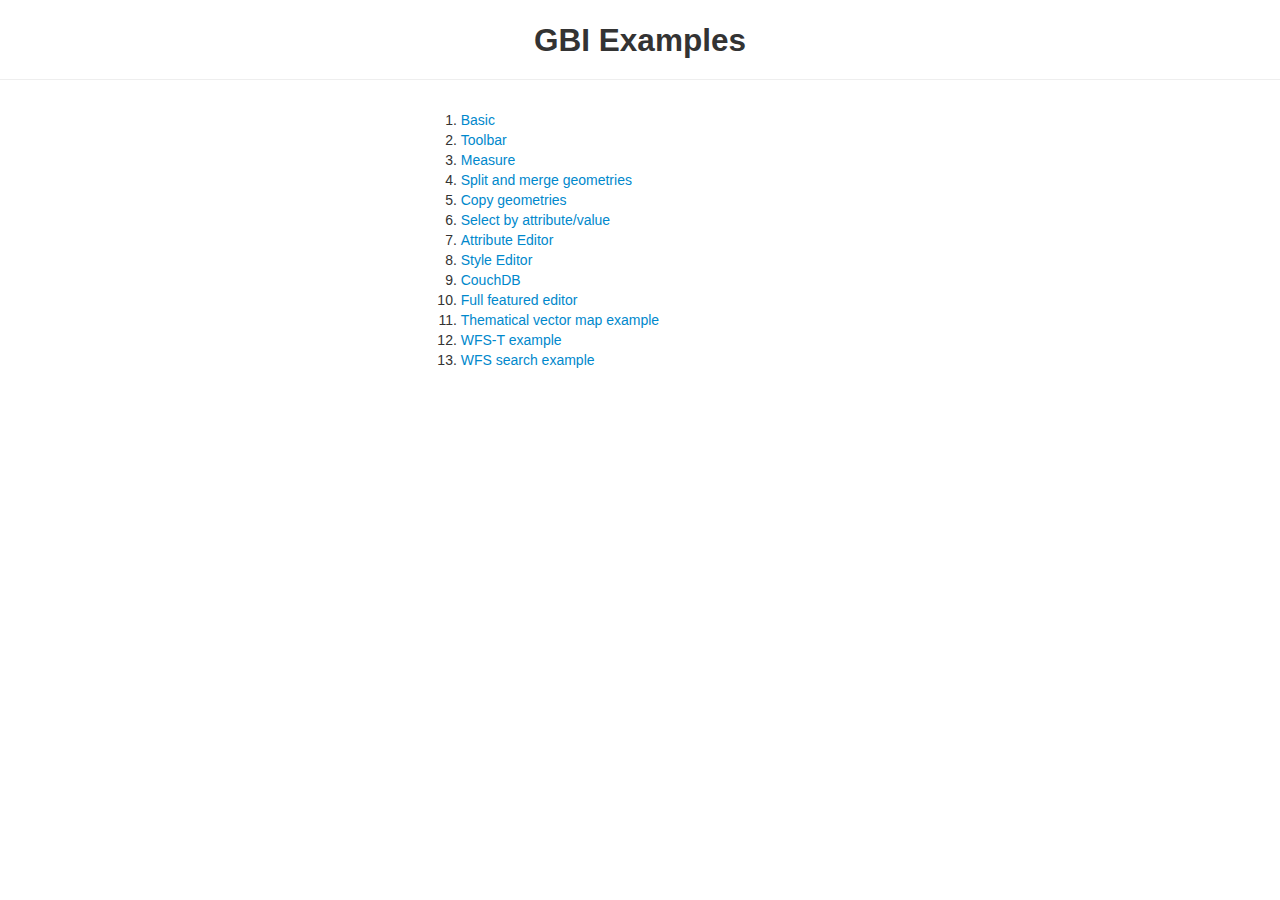
<file: examples/index.html>
<!doctype html>
<html>
    <head>
        <title>GBI Examples</title>
        <link rel="StyleSheet" type="text/css" href="../css/bootstrap.min.css">
        <link rel="StyleSheet" type="text/css" href="../css/examples.css">
    </head>
    <body>
        <div class="page-header">
            <h2 class="text-center">GBI Examples</h2>
        </div>
        <div class="row-fluid">
            <div class="span4"></div>
            <div class="span4">
                <ol class="example-list">
                    <li><a href="./basic.html">Basic</a></li>
                    <li><a href="./toolbar.html">Toolbar</a></li>
                    <li><a href="./measure.html">Measure</a></li>
                    <li><a href="./split_merge.html">Split and merge geometries</a></li>
                    <li><a href="./copy.html">Copy geometries</a></li>
                    <li><a href="./select_by_key_value.html">Select by attribute/value</a></li>
                    <li><a href="./attributes.html">Attribute Editor</a></li>
                    <li><a href="./styleeditor.html">Style Editor</a></li>
                    <li><a href="./couch.html">CouchDB</a></li>
                    <li><a href="./editor.html">Full featured editor</a></li>
                    <li><a href="./thematical_vector.html">Thematical vector map example</a></li>
                    <li><a href="./wfst.html">WFS-T example</a></li>
                    <li><a href="./wfs_search.html">WFS search example</a></li>
                </ol>
            </div>
            <div class="span4"></div>
        </div>
    </body>
</html>
</file>
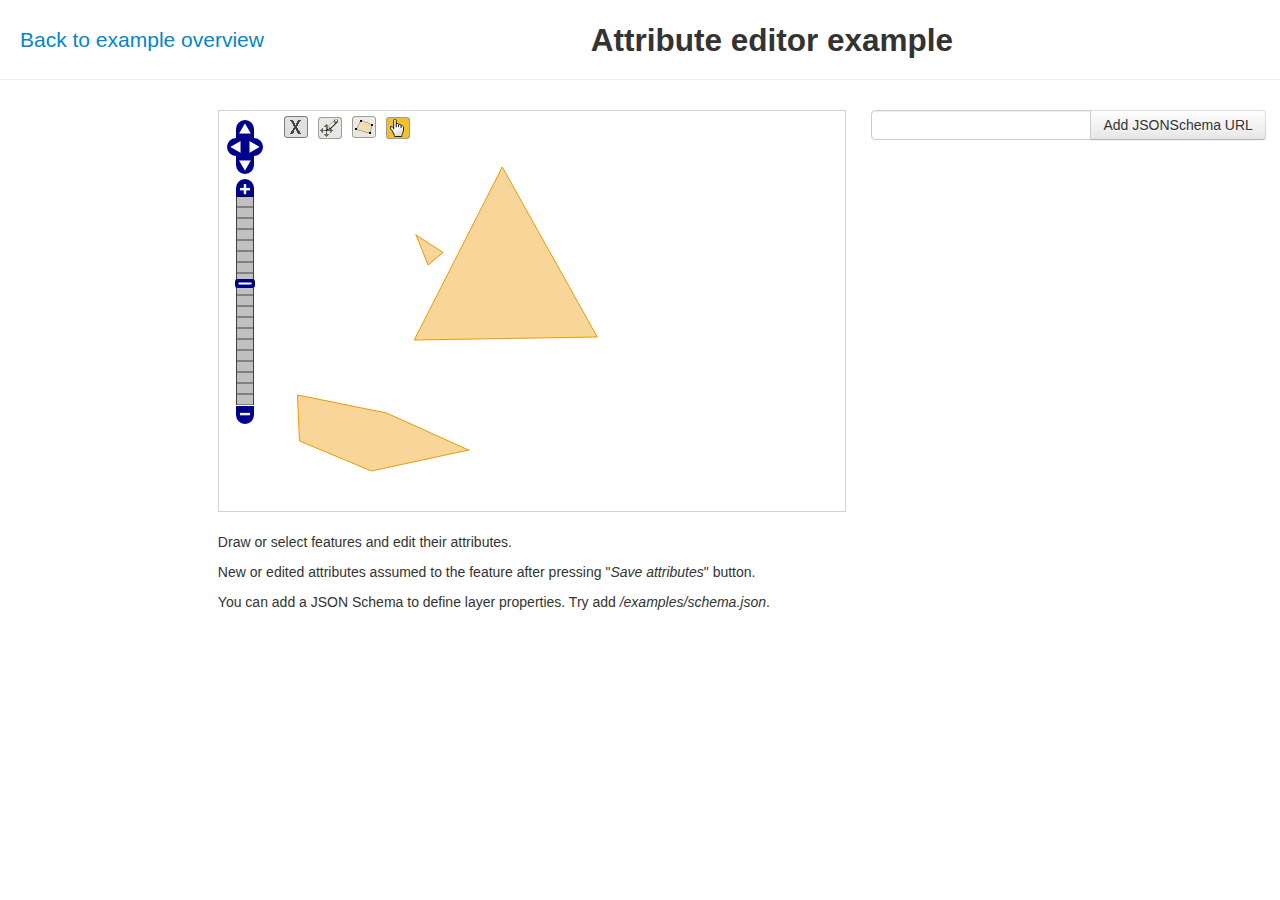
<file: examples/attributes.html>
<!doctype html>
<html>
    <head>
        <title>Attribute Editor example</title>
        <link rel="StyleSheet" type="text/css" href="../css/bootstrap.min.css">
        <link rel="StyleSheet" type="text/css" href="../css/alpaca.css">
        <link rel="StyleSheet" type="text/css" href="../css/alpaca-bootstrap.css">
        <link rel='StyleSheet' type='text/css' href='../css/theme/default/style.css'>
        <link rel='StyleSheet' type='text/css' href='../css/toolbar.css'>
        <link rel="StyleSheet" type="text/css" href="../css/examples.css">
        <script type="text/javascript" src="../lib/OpenLayers-2.12.js"></script>
        <script type="text/javascript" src="../lib/jquery-1.9.1.js"></script>
        <script type="text/javascript" src="../lib/alpaca-full.js"></script>
        <script type="text/javascript" src="../lib/micro.templating.js"></script>
        <script type="text/javascript" src="../src/gbi.js"></script>
        <script type="text/javascript" src="../src/gbi.widgets/attributeeditor.js"></script>
        <script type="text/javascript">

            $(document).ready(function() {
                var editor = new gbi.Editor({
                    autoActivateAddedLayer: true,
                    map: {
                        element: 'map',
                        center: {
                            lon: 8.2,
                            lat: 53.15,
                            srs: 'EPSG:4326',
                            zoom: 11
                        }
                    }
                });

                var geojsonLayer = new gbi.Layers.GeoJSON({
                    name: 'testlayer',
                    url: './data.json'
                });
                editor.addLayer(geojsonLayer)
                editor.addLayer(geojsonLayer);

                var toolbar = new gbi.Toolbar(editor);

                var attributeEditor = new gbi.widgets.AttributeEditor(editor);

            });
        </script>
    </head>
    <body>
        <div class="page-header">
            <a href="/examples" class="pull-left ref-back">Back to example overview</a>
            <h2 class="text-center">Attribute editor example</h2>
        </div>
        <div class="row-fluid">
            <div class="span6 offset2">
                <div id="map"></div>
                <br>
                <p>Draw or select features and edit their attributes.</p>
                <p>New or edited attributes assumed to the feature after pressing "<i>Save attributes</i>" button.</p>
                <p>You can add a JSON Schema to define layer properties. Try add <i>/examples/schema.json</i>.</p>
            </div>
            <div class="span2">
                <div id="attributeeditor" class="text-center"></div>
            </div>
        </div>
    </body>
</html>
</file>
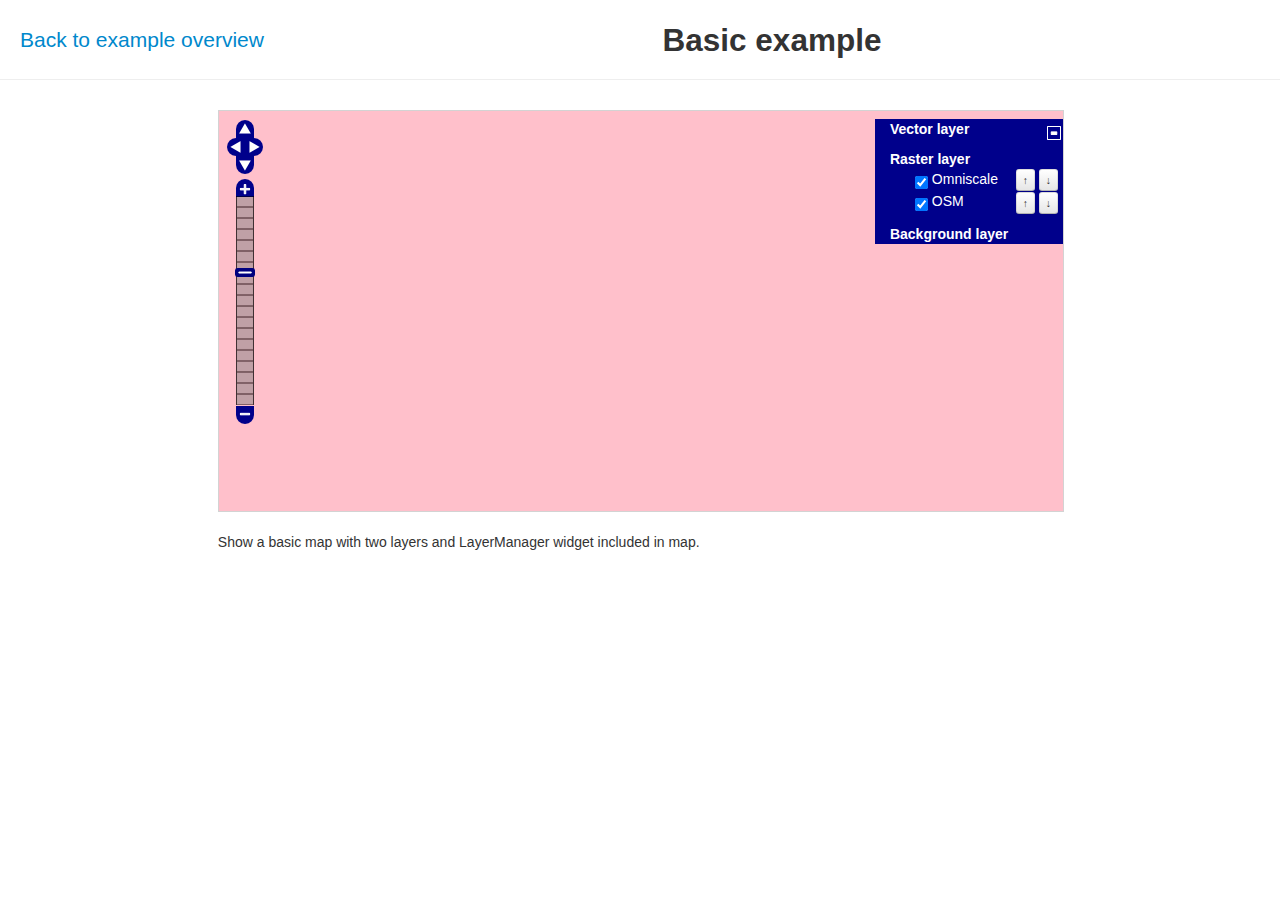
<file: examples/basic.html>
<!doctype html>
<html>
    <head>
        <title>Basic example</title>
        <link rel="StyleSheet" type="text/css" href="../css/bootstrap.min.css">
        <link rel='StyleSheet' type='text/css' href='../css/theme/default/style.css'>
        <link rel='StyleSheet' type='text/css' href='../css/layermanager.css'>
        <link rel="StyleSheet" type="text/css" href="../css/examples.css">
        <script type="text/javascript" src="../lib/OpenLayers-2.12.js"></script>
        <script type="text/javascript" src="../lib/jquery-1.9.1.js"></script>
        <script type="text/javascript" src="../lib/micro.templating.js"></script>
        <script type="text/javascript" src="../src/gbi.js"></script>
        <script type="text/javascript" src="../src/gbi.widgets/layermanager.js"></script>
        <script type="text/javascript">
            $(document).ready(function() {
                var osmLayer = new gbi.Layers.OSM({name: 'OSM'});
                var wmsLayer = new gbi.Layers.WMS({
                    name: 'Omniscale',
                    url: 'http://osm.omniscale.net/proxy/service?',
                    params: {
                        format: 'image/png',
                        layers: ['osm'],
                        transparent: false
                    }
                });
                var editor = new gbi.Editor({
                    map: {
                        element: 'map',
                        center: {
                            lon: 8.2,
                            lat: 53.15,
                            srs: 'EPSG:4326',
                            zoom: 12
                        }
                    },
                    layers: [
                        osmLayer,
                        wmsLayer
                    ]
                });

                var layermanager = new gbi.widgets.LayerManager(editor, {
                    little: true
                });
            });
        </script>
    </head>
    <body>
        <div class="page-header">
            <a href="/examples" class="pull-left ref-back">Back to example overview</a>
            <h2 class="text-center">Basic example</h2>
        </div>
        <div class="row-fluid">
            <div class="span8 offset2">
                <div id="map"></div>
                <br>
                <p>Show a basic map with two layers and LayerManager widget included in map.</p>
            </div>
        </div>
    </body>
</html>
</file>
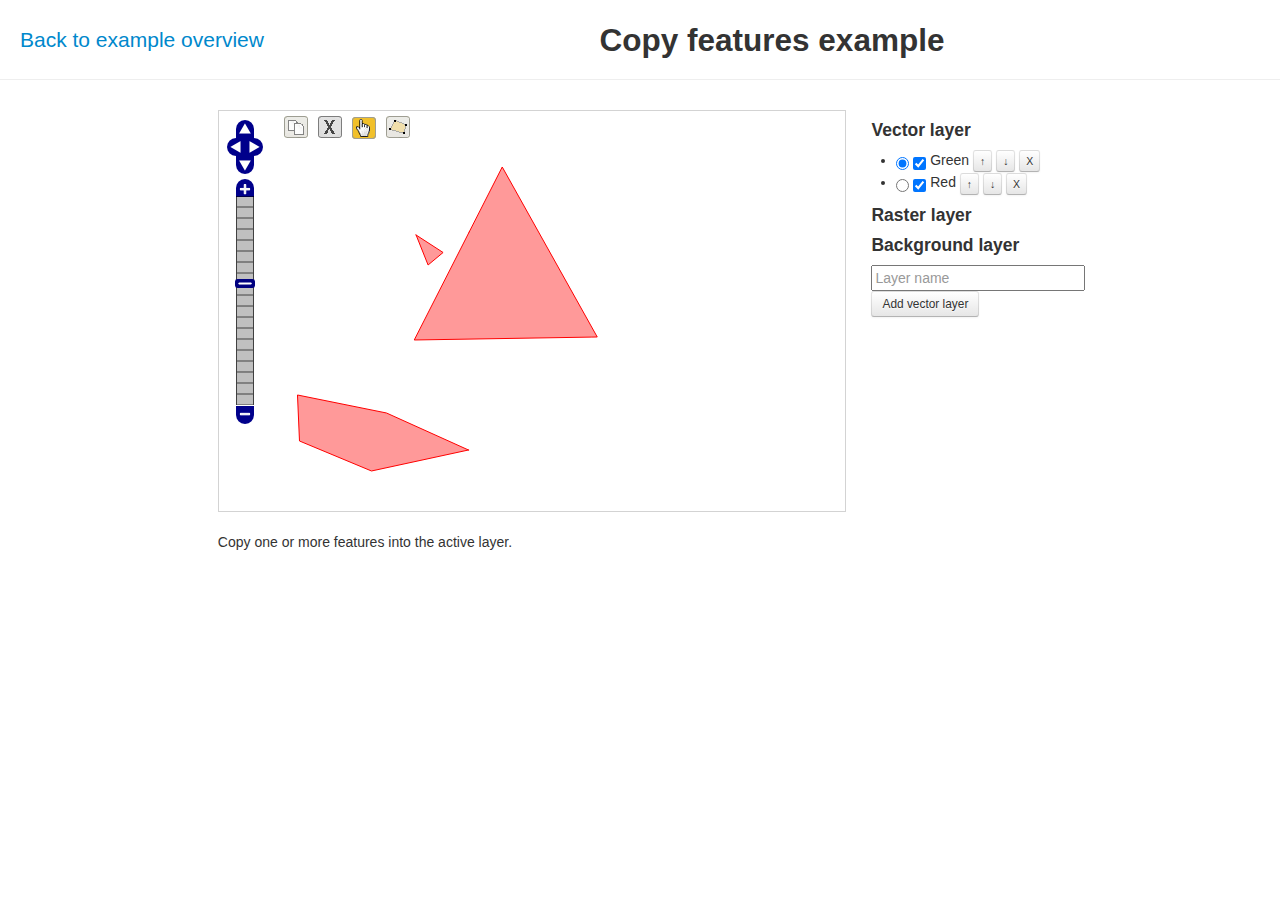
<file: examples/copy.html>
<!doctype html>
<html>
    <head>
        <title>Copy example</title>
        <link rel="StyleSheet" type="text/css" href="../css/bootstrap.min.css">
        <link rel='StyleSheet' type='text/css' href='../css/theme/default/style.css'>
        <link rel='StyleSheet' type='text/css' href='../css/toolbar.css'>
        <link rel="StyleSheet" type="text/css" href="../css/examples.css">
        <script type="text/javascript" src="../lib/OpenLayers-2.12.js"></script>
        <script type="text/javascript" src="../lib/jquery-1.9.1.js"></script>
        <script type="text/javascript" src="../lib/jsts-0.13.2/javascript.util.js"></script>
        <script type="text/javascript" src="../lib/jsts-0.13.2/jsts.js"></script>
        <script type="text/javascript" src="../lib/micro.templating.js"></script>
        <script type="text/javascript" src="../src/gbi.js"></script>
        <script type="text/javascript" src="../src/gbi.widgets/layermanager.js"></script>
        <script type="text/javascript">

            $(document).ready(function() {
                var editor = new gbi.Editor({
                    map: {
                        element: 'map',
                        center: {
                            lon: 8.2,
                            lat: 53.15,
                            srs: 'EPSG:4326',
                            zoom: 11
                        }
                    }
                });

                var geojsonLayer = new gbi.Layers.GeoJSON({
                    name: 'Red',
                    url: './data.json',
                    symbolizers: {'Polygon': {
                        fillColor: '#f00',
                        strokeColor: '#f00'
                    }}
                });
                var vectorLayer = new gbi.Layers.Vector({name: 'Green',
                    symbolizers: {'Polygon': {
                        fillColor: '#0f0',
                        strokeColor: '#0f0'
                    }}});

                editor.addLayers([geojsonLayer, vectorLayer]);

                editor.layerManager.active(vectorLayer);

                var toolbar = new gbi.Toolbar(editor, {tools: {
                    'drawPolygon': true,
                    'select': true,
                    'delete': true,
                    'copy': true
                }});

                var layermanager = new gbi.widgets.LayerManager(editor, {
                    element: 'layermanager'
                });
            });
        </script>
    </head>
    <body>
        <div class="page-header">
            <a href="/examples" class="pull-left ref-back">Back to example overview</a>
            <h2 class="text-center">Copy features example</h2>
        </div>
        <div class="row-fluid">
            <div class="span6 offset2">
                <div id="map"></div>
                <br>
                <p>Copy one or more features into the active layer.</p>
            </div>
            <div class="span2">
                <div id="layermanager"></div>
            </div>
        </div>
    </body>
</html>
</file>
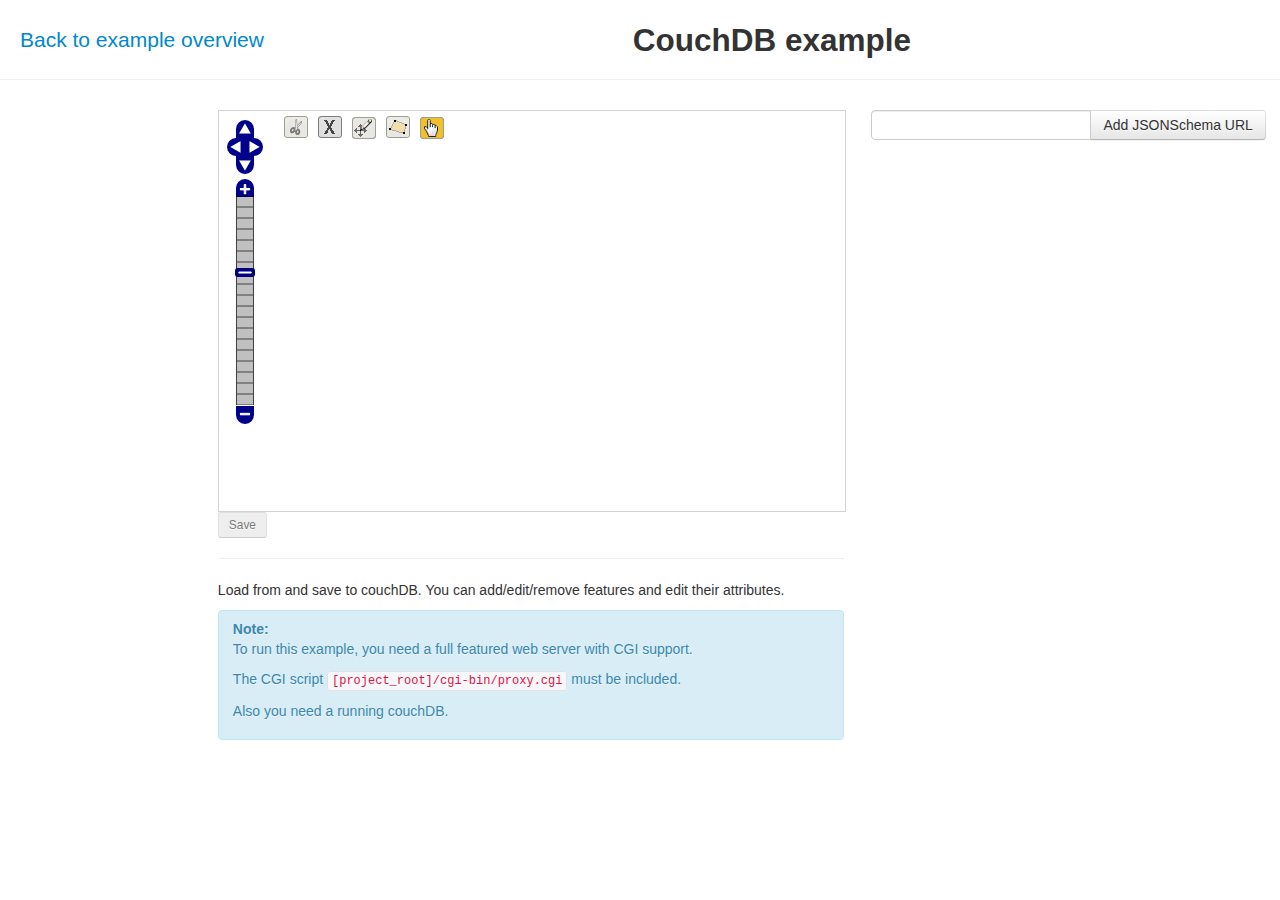
<file: examples/couch.html>
<!doctype html>
<html>
    <head>
        <title>CouchDB example</title>
        <link rel="StyleSheet" type="text/css" href="../css/bootstrap.min.css">
        <link rel='StyleSheet' type='text/css' href='../css/theme/default/style.css'>
        <link rel='StyleSheet' type='text/css' href='../css/toolbar.css'>
        <link rel="StyleSheet" type="text/css" href="../css/examples.css">
        <script type="text/javascript" src="../lib/OpenLayers-2.12.js"></script>
        <script type="text/javascript" src="../lib/jquery-1.9.1.js"></script>
        <script type="text/javascript" src="../lib/jsts-0.13.2/javascript.util.js"></script>
        <script type="text/javascript" src="../lib/jsts-0.13.2/jsts.js"></script>
        <script type="text/javascript" src="../lib/alpaca-full.js"></script>
         <script type="text/javascript" src="../lib/micro.templating.js"></script>
         <script type="text/javascript" src="../src/gbi.js"></script>
         <script type="text/javascript" src="../src/gbi.widgets/attributeeditor.js"></script>
        <script type="text/javascript">
            OpenLayers.ProxyHost = "/cgi-bin/proxy.cgi?url=";

            $(document).ready(function() {
                var editor = new gbi.Editor({
                    autoActivateAddedLayer: true,
                    map: {
                        element: 'map',
                        center: {
                            lon: 8.2,
                            lat: 53.15,
                            srs: 'EPSG:4326',
                            zoom: 12
                        }
                    }
                });

                var couchLayer = new gbi.Layers.Couch({
                    name: 'example_couch_layer',
                    title: 'Example Couch Layer',
                    url: 'http://localhost:5984/',
                    jsonSchemaUrl: './schema.js',
                    callbacks: {
                        changes: function(unsavedChanges) {
                            if(unsavedChanges)
                                $('#save').removeAttr('disabled');
                            else
                                $('#save').attr('disabled', 'disabled');
                        }
                    }
                });
                editor.addLayer(couchLayer);

                var toolbar = new gbi.Toolbar(editor);

                var split = new gbi.Controls.Split(couchLayer);
                toolbar.addControl(split);

                var attributeEditor = new gbi.widgets.AttributeEditor(editor);

                $('#save').click(function() {
                    couchLayer.save();
                });
            });
        </script>
    </head>
    <body>
        <div class="page-header">
            <a href="/examples" class="pull-left ref-back">Back to example overview</a>
            <h2 class="text-center">CouchDB example</h2>
        </div>
        <div class="row-fluid">
            <div class="span6 offset2">
                <div id="map"></div>
                <button id="save" disabled="disabled" class="btn btn-small">Save</button>
                <hr>
                <p>Load from and save to couchDB. You can add/edit/remove features and edit their attributes.</p>
                <div class="alert alert-info">
                    <strong>Note:</strong>
                    <p>To run this example, you need a full featured web server with CGI support.</p>
                    <p>The CGI script <code>[project_root]/cgi-bin/proxy.cgi</code> must be included.</p>
                    <p>Also you need a running couchDB.</p>
                </div>
            </div>
            <div class="span3">
                <div id="attributeeditor"></div>
            </div>
        </div>
    </body>
</html>
</file>
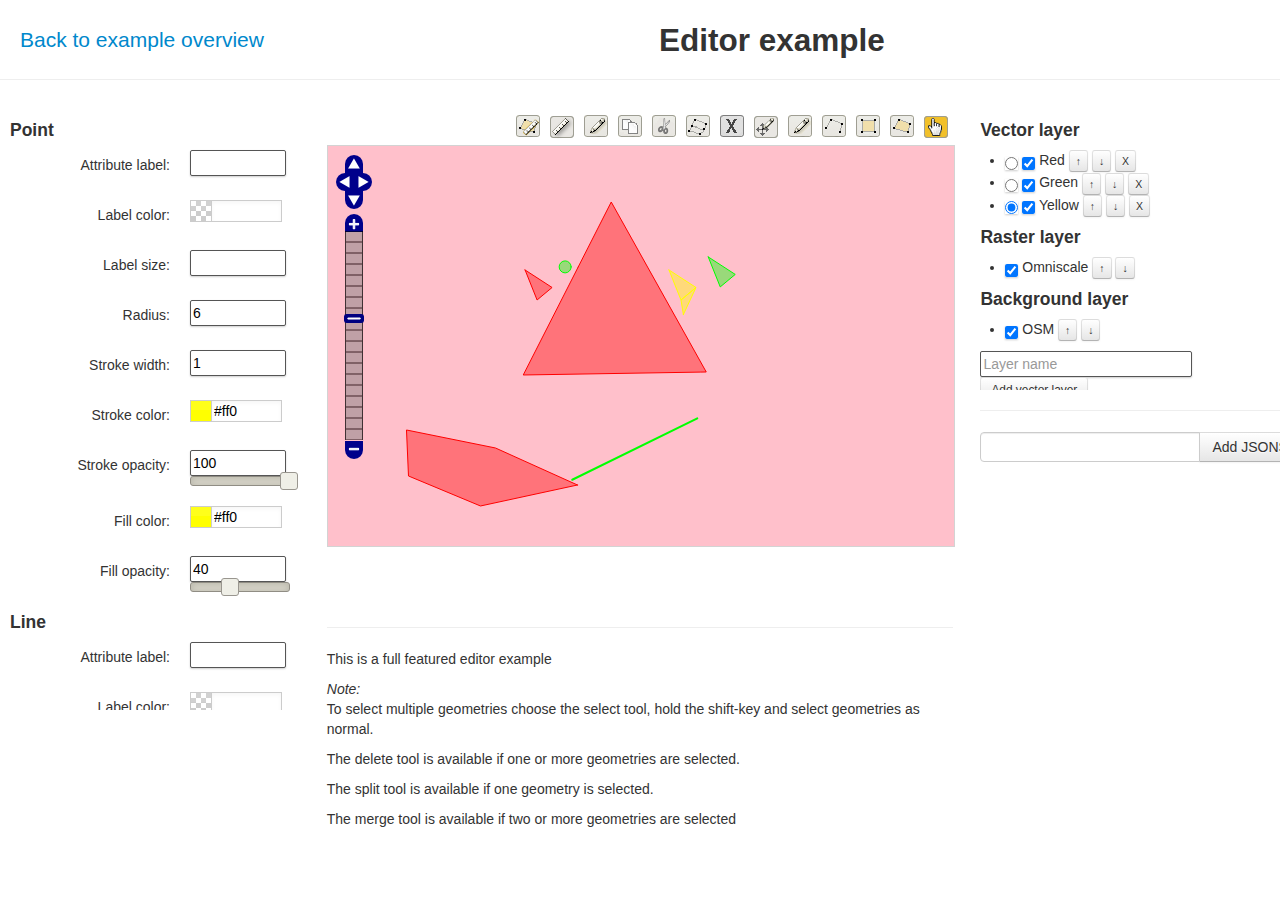
<file: examples/editor.html>
<!doctype html>
<html>
    <head>
        <title>Editor example</title>
        <link rel="StyleSheet" type="text/css" href="../css/bootstrap.min.css">
        <link rel="StyleSheet" type="text/css" href="../css/alpaca.css">
        <link rel="StyleSheet" type="text/css" href="../css/alpaca-bootstrap.css">
        <link rel='StyleSheet' type='text/css' href='../css/theme/default/style.css'>
        <link rel='StyleSheet' type='text/css' href='../css/toolbar.css'>
        <link rel='StyleSheet' type='text/css' href='../css/jquery.minicolors.css'>
        <link rel='StyleSheet' type='text/css' href='../css/nouislider.fox.css'>
        <link rel="StyleSheet" type="text/css" href="../css/examples.css">
        <script type="text/javascript" src="../lib/OpenLayers-2.12.js"></script>
        <script type="text/javascript" src="../lib/jquery-1.9.1.js"></script>
        <script type="text/javascript" src="../lib/micro.templating.js"></script>
        <script type="text/javascript" src="../lib/jquery.minicolors.js"></script>
        <script type="text/javascript" src="../lib/jquery.nouislider.js"></script>
        <script type="text/javascript" src="../lib/jsts-0.13.2/javascript.util.js"></script>
        <script type="text/javascript" src="../lib/jsts-0.13.2/jsts.js"></script>
        <script type="text/javascript" src="../lib/alpaca-full.js"></script>
        <script type="text/javascript" src="../src/gbi.js"></script>
        <script type="text/javascript" src="../src/gbi.widgets/styleeditor.js"></script>
        <script type="text/javascript" src="../src/gbi.widgets/layermanager.js"></script>
        <script type="text/javascript" src="../src/gbi.widgets/attributeeditor.js"></script>
        <script type="text/javascript" src="../src/gbi.widgets/measure.js"></script>
        <script type="text/javascript">
            $(document).ready(function() {
                var osmLayer = new gbi.Layers.OSM({
                    name: 'OSM',
                    background: true
                });
                var wmsLayer = new gbi.Layers.WMS({
                    name: 'Omniscale',
                    url: 'http://osm.omniscale.net/proxy/service?',
                    params: {
                        format: 'image/png',
                        layers: ['osm_roads'],
                        transparent: true
                    }
                });
                var yellowLayer = new gbi.Layers.GeoJSON({
                    name: 'Yellow',
                    url: './data3.json',
                    clickPopup: true,
                    symbolizers: {
                        'Point': {
                            fillColor: '#ff0',
                            strokeColor: '#ff0'
                        },
                        'Line': {
                            strokeColor: '#ff0'
                        },
                        'Polygon': {
                            fillColor: '#ff0',
                            strokeColor: '#ff0'
                        }
                    }
                });
                var greenLayer = new gbi.Layers.GeoJSON({
                    name: 'Green',
                    url: './data2.json',
                    clickPopup: true,
                    symbolizers: {
                        'Point': {
                            fillColor: '#0f0',
                            strokeColor: '#0f0'
                        },
                        'Line': {
                            strokeColor: '#0f0'
                        },
                        'Polygon': {
                            fillColor: '#0f0',
                            strokeColor: '#0f0'
                        }
                    }
                });
                var redLayer = new gbi.Layers.GeoJSON({
                    name: 'Red',
                    url: './data.json',
                    clickPopup: true,
                    symbolizers: {
                        'Point': {
                            fillColor: '#f00',
                            strokeColor: '#f00'
                        },
                        'Line': {
                            strokeColor: '#f00'
                        },
                        'Polygon': {
                            fillColor: '#f00',
                            strokeColor: '#f00'
                        }
                    }
                });

                var editor = new gbi.Editor({
                    language: 'de',
                    autoActivateAddedLayer: true,
                    map: {
                        element: 'map',
                        center: {
                            lon: 8.2,
                            lat: 53.15,
                            srs: 'EPSG:4326',
                            zoom: 11
                        }
                    },
                    layers: [
                        osmLayer,
                        wmsLayer,
                        yellowLayer,
                        greenLayer,
                        redLayer
                    ]
                });

                var toolbar = new gbi.Toolbar(editor, {
                    element: 'externalToolbar',
                    tools: {
                        'select': true,
                        'drawPolygon': true,
                        'drawRect': true,
                        'drawLine': true,
                        'drawPoint': true,
                        'edit': true,
                        'delete': true,
                        'merge': true,
                        'split': true,
                        'copy': true
                    }
                });

                var styleeditor = new gbi.widgets.StyleEditor(editor);
                var layermanager = new gbi.widgets.LayerManager(editor, {clickPopup: true});
                var attributeeditor = new gbi.widgets.AttributeEditor(editor);
                var mesure = new gbi.widgets.Measure(editor, {useToolbar: toolbar});

            });
        </script>
    </head>
    <body>
        <div class="page-header">
            <a href="/examples" class="pull-left ref-back">Back to example overview</a>
            <h2 class="text-center">Editor example</h2>
        </div>
        <div class="row-fluid">
            <div class="span3">
                <div id="styleeditor"></div>
            </div>
            <div class="span6">
                <div id="externalToolbar"></div>
                <div id="map"></div>
                <div id="measurement" class="measurement-element"></div>
                <hr>

                <p>This is a full featured editor example</p>
                <i>Note:</i>
                <p>To select multiple geometries choose the select tool, hold the shift-key and select geometries as normal.</p>
                <p>The delete tool is available if one or more geometries are selected.</p>
                <p>The split tool is available if one geometry is selected.</p>
                <p>The merge tool is available if two or more geometries are selected</p>

            </div>
            <div class="span3">
                <div id="layermanager" class="layermanager-element"></div>
                <hr>
                <div id="attributeeditor" class="attributeeditor-element"></div>
            </div>
        </div>
    </body>
</html>
</file>
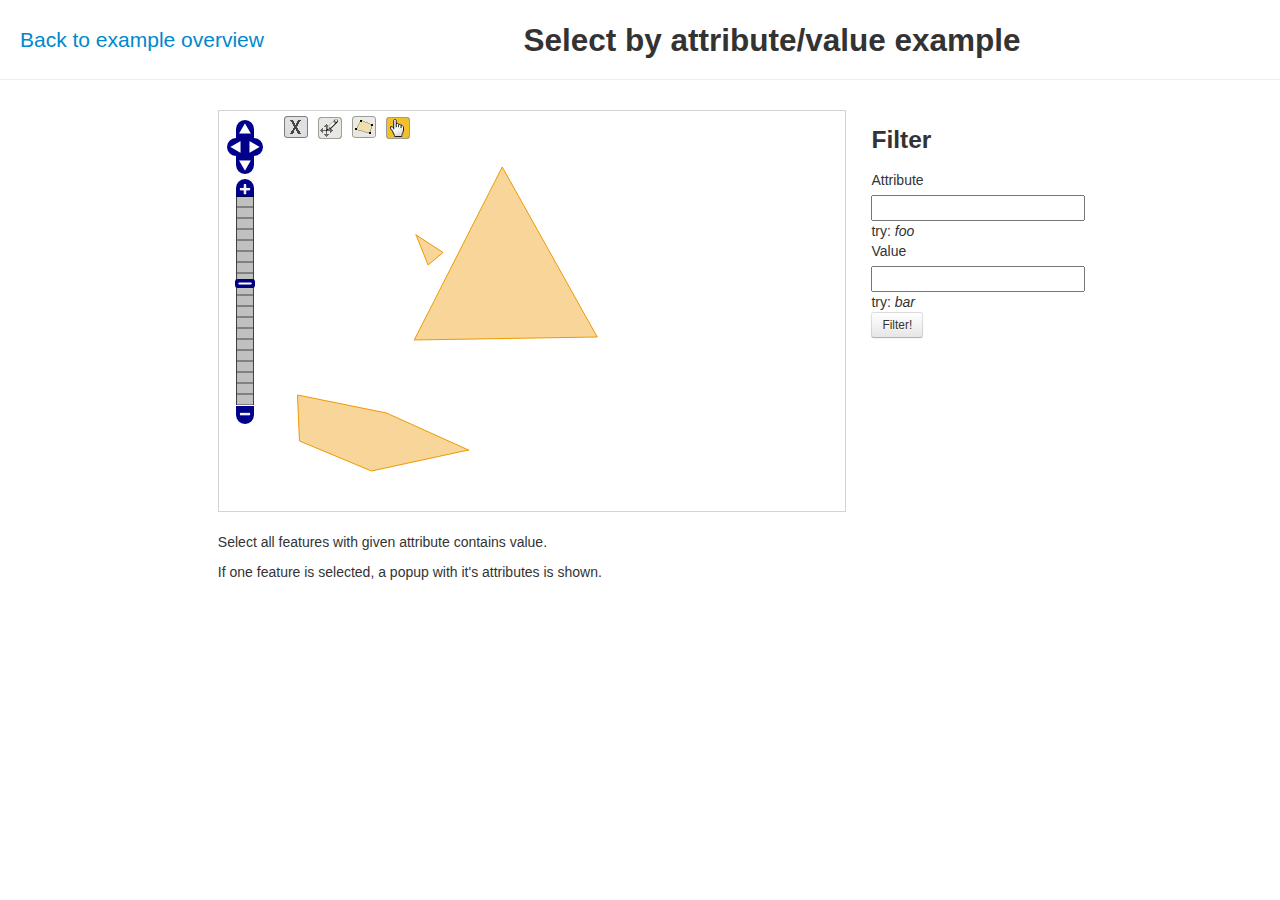
<file: examples/select_by_key_value.html>
<!doctype html>
<html>
    <head>
        <title>Select by attribute/value example</title>
        <link rel="StyleSheet" type="text/css" href="../css/bootstrap.min.css">
        <link rel='StyleSheet' type='text/css' href='../css/theme/default/style.css'>
        <link rel='StyleSheet' type='text/css' href='../css/toolbar.css'>
        <link rel="StyleSheet" type="text/css" href="../css/examples.css">
        <script type="text/javascript" src="../lib/OpenLayers-2.12.js"></script>
        <script type="text/javascript" src="../lib/jquery-1.9.1.js"></script>
        <script type="text/javascript" src="../src/gbi.js"></script>
        <script type="text/javascript">

            $(document).ready(function() {
                var editor = new gbi.Editor({
                    map: {
                        element: 'map',
                        center: {
                            lon: 8.2,
                            lat: 53.15,
                            srs: 'EPSG:4326',
                            zoom: 11
                        }
                    }
                });

                var geojsonLayer = new gbi.Layers.GeoJSON({
                    name: 'testlayer',
                    url: './data.json',
                    clickPopup: true
                });
                editor.addLayer(geojsonLayer);

                var toolbar = new gbi.Toolbar(editor);

                $('#setFilter').click(function() {
                    var attr = $('#filterAttr').val();
                    var val = $('#filterVal').val();
                    geojsonLayer.selectByPropertyValue(attr, val);
                });
            });
        </script>
    </head>
    <body>
        <div class="page-header">
            <a href="/examples" class="pull-left ref-back">Back to example overview</a>
            <h2 class="text-center">Select by attribute/value example</h2>
        </div>
        <div class="row-fluid">
            <div class="span6 offset2">
                <div id="map"></div>
                <br>
                <p>Select all features with given attribute contains value.</p>
                <p>If one feature is selected, a popup with it's attributes is shown.</p>
            </div>
            <div class="span2">
                <h3>Filter</h3>
                    <label for="filterAttr">Attribute</label><input id="filterAttr" /> try: <i>foo</i><br>
                    <label for="filterVal">Value</label><input id="filterVal" /> try: <i>bar</i><br>
                    <button id="setFilter" class="btn btn-small">Filter!</button>
            </div>
        </div>
    </body>
</html>
</file>
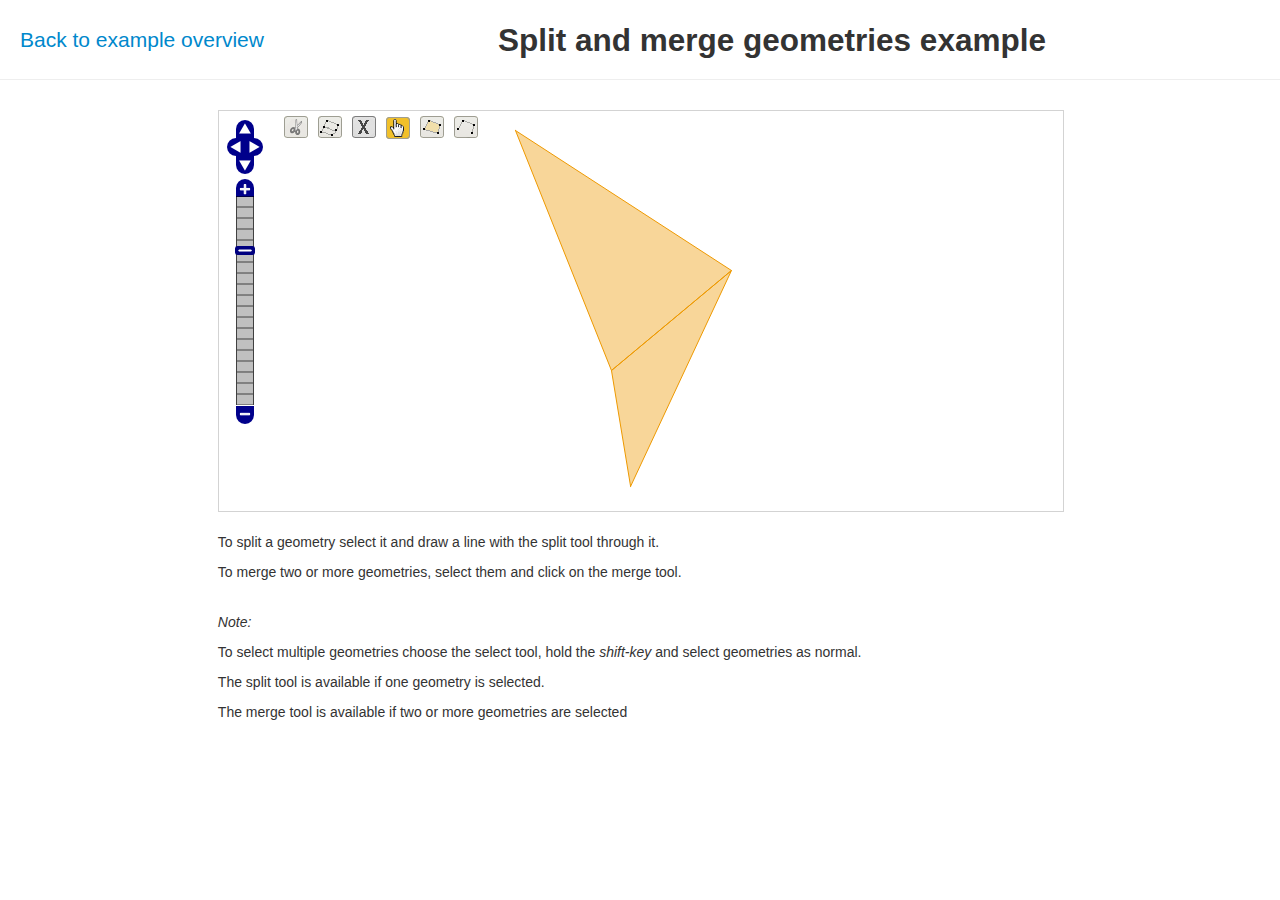
<file: examples/split_merge.html>
<!doctype html>
<html>
    <head>
        <title>Merge polygons example</title>
        <link rel="StyleSheet" type="text/css" href="../css/bootstrap.min.css">
        <link rel='StyleSheet' type='text/css' href='../css/theme/default/style.css'>
        <link rel='StyleSheet' type='text/css' href='../css/toolbar.css'>
        <link rel="StyleSheet" type="text/css" href="../css/examples.css">
        <script type="text/javascript" src="../lib/OpenLayers-2.12.js"></script>
        <script type="text/javascript" src="../lib/jquery-1.9.1.js"></script>
        <script type="text/javascript" src="../lib/jsts-0.13.2/javascript.util.js"></script>
        <script type="text/javascript" src="../lib/jsts-0.13.2/jsts.js"></script>
        <script type="text/javascript" src="../src/gbi.js"></script>
        <script type="text/javascript">

            $(document).ready(function() {
                var editor = new gbi.Editor({
                    autoActivateAddedLayer: true,
                    map: {
                        element: 'map',
                        center: {
                            lon: 8.23,
                            lat: 53.172,
                            srs: 'EPSG:4326',
                            zoom: 14
                        }
                    }

                });

                var geojsonLayer = new gbi.Layers.GeoJSON({
                    name: 'testlayer',
                    url: './data3.json'
                });
                editor.addLayer(geojsonLayer)

                //Here you see a gbi.Toolbar with specified tools
                //Only tools which specified are added to toolbar
                var toolbar = new gbi.Toolbar(editor, {tools: {
                    'drawLine': true,
                    'drawPolygon': true,
                    'select': true,
                    'delete': true,
                    'merge': true,
                    'split': true
                }});
            });
        </script>
    </head>
    <body>
        <div class="page-header">
            <a href="/examples" class="pull-left ref-back">Back to example overview</a>
            <h2 class="text-center">Split and merge geometries example</h2>
        </div>
        <div class="row-fluid">
            <div class="span8 offset2">
                <div id="map"></div>
                <br>
                <p>To split a geometry select it and draw a line with the split tool through it.</p>
                <p>To merge two or more geometries, select them and click on the merge tool.</p><br>
                <p><i>Note:</i></p>
                <p>To select multiple geometries choose the select tool, hold the <i>shift-key</i> and select geometries as normal.</p>
                <p>The split tool is available if one geometry is selected.</p>
                <p>The merge tool is available if two or more geometries are selected</p>
            </div>
        </div>
    </body>
</html>
</file>
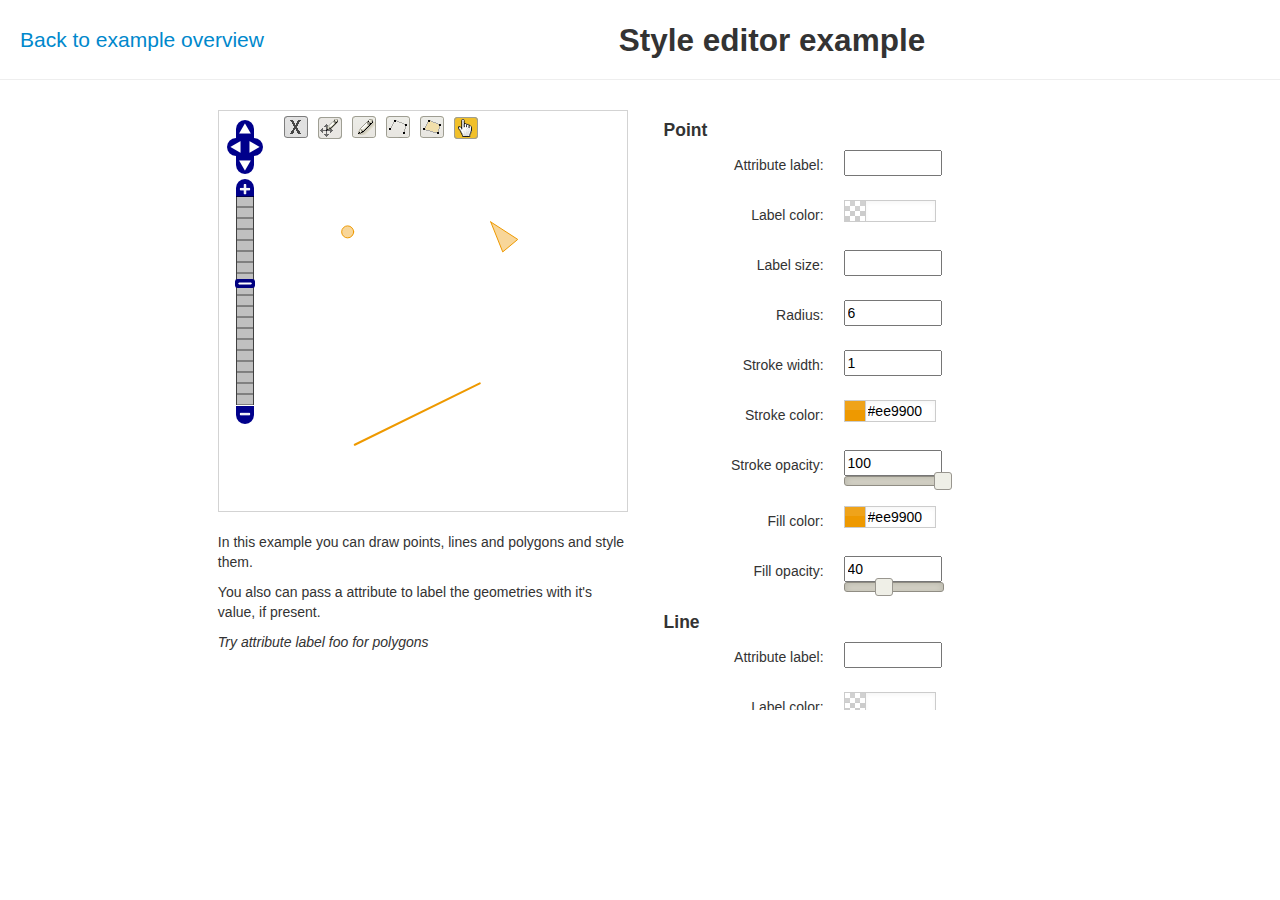
<file: examples/styleeditor.html>
<!doctype html>
<html>
    <head>
        <title>Style editor example</title>
        <link rel="StyleSheet" type="text/css" href="../css/bootstrap.min.css">
        <link rel='StyleSheet' type='text/css' href='../css/theme/default/style.css'>
        <link rel='StyleSheet' type='text/css' href='../css/toolbar.css'>
        <link rel='StyleSheet' type='text/css' href='../css/jquery.minicolors.css'>
        <link rel='StyleSheet' type='text/css' href='../css/nouislider.fox.css'>
        <link rel="StyleSheet" type="text/css" href="../css/examples.css">
        <script type="text/javascript" src="../lib/OpenLayers-2.12.js"></script>
        <script type="text/javascript" src="../lib/jquery-1.9.1.js"></script>
        <script type="text/javascript" src="../lib/micro.templating.js"></script>
        <script type="text/javascript" src="../lib/jquery.minicolors.js"></script>
        <script type="text/javascript" src="../lib/jquery.nouislider.js"></script>
        <script type="text/javascript" src="../src/gbi.js"></script>
        <script type="text/javascript" src="../src/gbi.widgets/styleeditor.js"></script>
        <script type="text/javascript">
            $(document).ready(function() {
                var editor = new gbi.Editor({
                    language: 'de',
                    autoActivateAddedLayer: true,
                    map: {
                        element: 'map',
                        center: {
                            lon: 8.2,
                            lat: 53.15,
                            srs: 'EPSG:4326',
                            zoom: 11
                        }
                    }
                });

                var geojsonLayer = new gbi.Layers.GeoJSON({
                    name: 'testlayer',
                    url: './data2.json'
                });
                editor.addLayer(geojsonLayer);

                var toolbar = new gbi.Toolbar(editor, {
                    tools: {
                        select: true,
                        drawPolygon: true,
                        drawLine: true,
                        drawPoint: true,
                        edit: true,
                        'delete': true
                    }
                });

                var styleeditor = new gbi.widgets.StyleEditor(editor);

            });
        </script>
    </head>
    <body>
        <div class="page-header">
            <a href="/examples" class="pull-left ref-back">Back to example overview</a>
            <h2 class="text-center">Style editor example</h2>
        </div>
        <div class="row-fluid">
            <div class="span4 offset2">
                <div id="map"></div>
                <br>
                <p>In this example you can draw points, lines and polygons and style them.</p>
                <p>You also can pass a attribute to label the geometries with it's value, if present.</p>
                <p><i>Try attribute label foo for polygons</i></p>
            </div>
            <div class="span4">
                <div id="styleeditor"></div>
            </div>
        </div>
    </body>
</html>
</file>
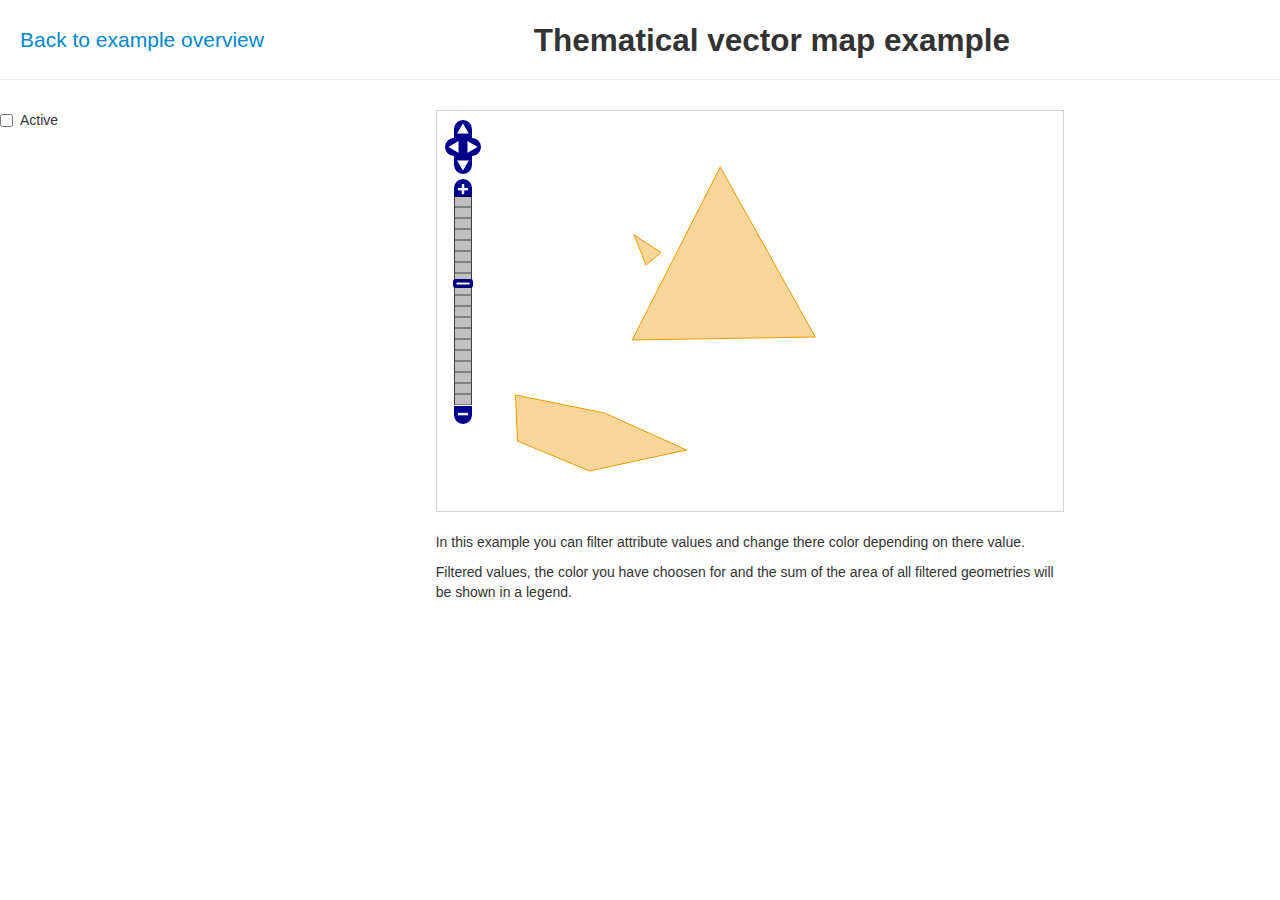
<file: examples/thematical_vector.html>
<!doctype html>
<html>
    <head>
        <title>Thematical vector map example</title>
        <link rel="StyleSheet" type="text/css" href="../css/bootstrap.min.css">
        <link rel='StyleSheet' type='text/css' href='../css/theme/default/style.css'>
        <link rel='StyleSheet' type='text/css' href='../css/toolbar.css'>
        <link rel='StyleSheet' type='text/css' href='../css/jquery.minicolors.css'>
        <link rel='StyleSheet' type='text/css' href='../css/nouislider.fox.css'>
        <link rel="StyleSheet" type="text/css" href="../css/examples.css">
        <script type="text/javascript" src="../lib/OpenLayers-2.12.js"></script>
        <script type="text/javascript" src="../lib/jquery-1.9.1.js"></script>
        <script type="text/javascript" src="../lib/jquery-ui-1.10.3.custom.min.js"></script>
        <script type="text/javascript" src="../lib/bootstrap.min.js"></script>
        <script type="text/javascript" src="../lib/micro.templating.js"></script>
        <script type="text/javascript" src="../lib/jquery.minicolors.js"></script>
        <script type="text/javascript" src="../lib/jquery.nouislider.js"></script>
        <script type="text/javascript" src="../src/gbi.js"></script>
        <script type="text/javascript" src="../src/gbi.widgets/thematicalvector.js"></script>
        <script type="text/javascript" src="../src/gbi.widgets/thematicalvectorconfigurator.js"></script>
        <script type="text/javascript" src="../src/gbi.widgets/thematicalvectorlegend.js"></script>
        <script type="text/javascript" src="../src/gbi.widgets/thematicalvectorlegend.js"></script>
        <script type="text/javascript" src="../src/gbi.widgets/thematicalvectorattributelist.js"></script>
        <script type="text/javascript">

            $(document).ready(function() {
                editor = new gbi.Editor({
                    language: 'de',
                    autoActivateAddedLayer: true,
                    map: {
                        element: 'map',
                        center: {
                            lon: 8.2,
                            lat: 53.15,
                            srs: 'EPSG:4326',
                            zoom: 11
                        }
                    }
                });

                var vectorLayer = new gbi.Layers.GeoJSON({
                    name: 'testlayer',
                    url: './data.json',
                    hoverPopup: true
                });
                editor.addLayer(vectorLayer);

                thematicalVector = new gbi.widgets.ThematicalVector(editor);

            });
        </script>
    </head>
    <body>
        <div class="page-header">
            <a href="/examples" class="pull-left ref-back">Back to example overview</a>
            <h2 class="text-center">Thematical vector map example</h2>
        </div>
        <div class="row-fluid">
            <div class="span4">
                <div id="thematical-vector"></div>
            </div>
            <div class="span6">
                <div id="map"></div>
                <br>
                <p>In this example you can filter attribute values and change there color depending on there value.</p>
                <p>Filtered values, the color you have choosen for and the sum of the area of all filtered geometries will be shown in a legend.</p>
            </div>
        </div>
    </body>
</html>
</file>
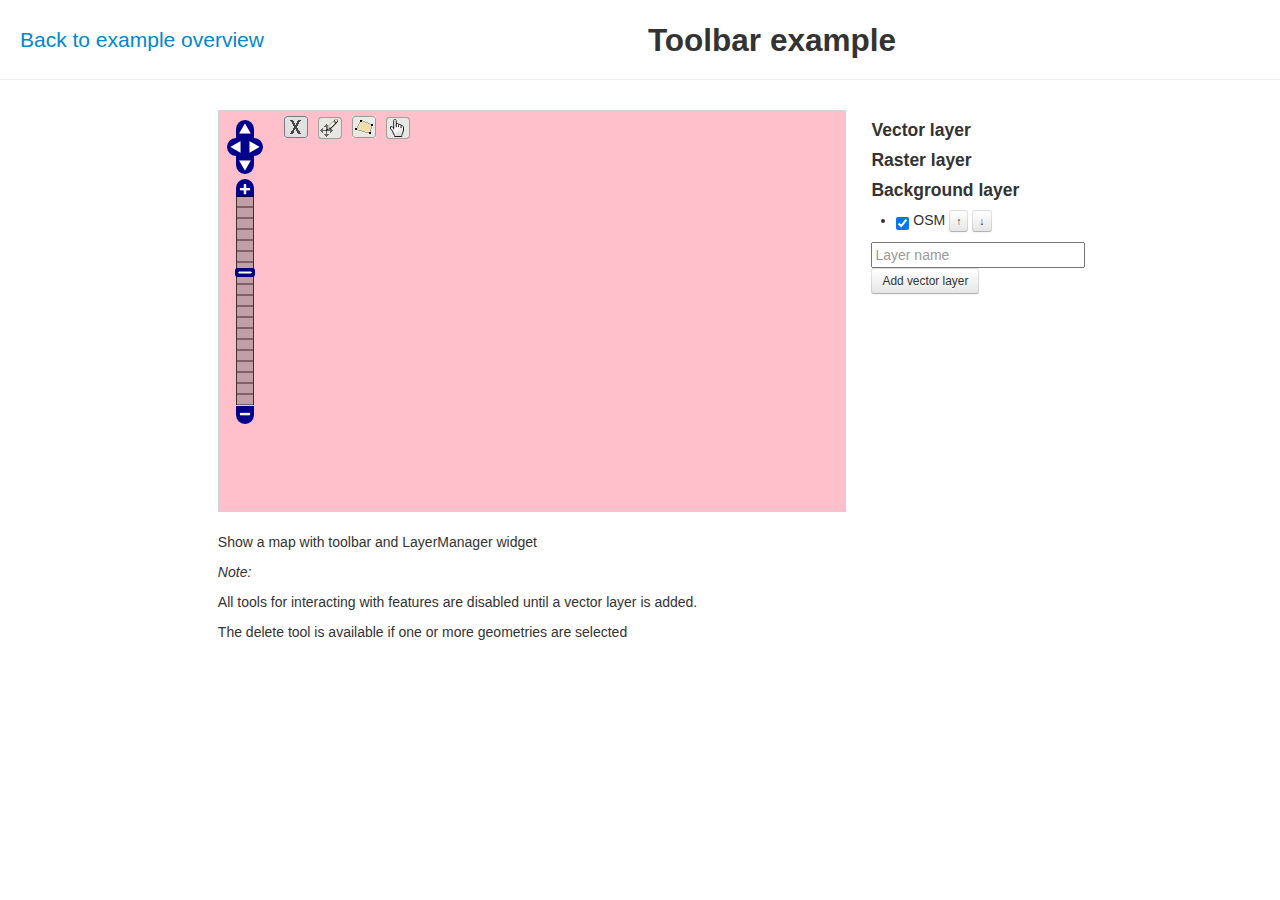
<file: examples/toolbar.html>
<!doctype html>
<html>
    <head>
        <title>External toolbar example</title>
        <link rel="StyleSheet" type="text/css" href="../css/bootstrap.min.css">
        <link rel='StyleSheet' type='text/css' href='../css/theme/default/style.css'>
        <link rel='StyleSheet' type='text/css' href='../css/toolbar.css'>
        <link rel="StyleSheet" type="text/css" href="../css/examples.css">
        <script type="text/javascript" src="../lib/OpenLayers-2.12.js"></script>
        <script type="text/javascript" src="../lib/jquery-1.9.1.js"></script>
        <script type="text/javascript" src="../lib/micro.templating.js"></script>
        <script type="text/javascript" src="../src/gbi.js"></script>
        <script type="text/javascript" src="../src/gbi.widgets/layermanager.js"></script>
        <script type="text/javascript">

            $(document).ready(function() {
                var osmLayer = new gbi.Layers.OSM({
                    name: 'OSM',
                    background: true
                });
                editor = new gbi.Editor({
                    autoActivateAddedLayer: true,
                    map: {
                        element: 'map',
                        center: {
                            lon: 8.2,
                            lat: 53.15,
                            srs: 'EPSG:4326',
                            zoom: 12
                        }
                    },
                    layers: [osmLayer]
                });

                var toolbar = new gbi.Toolbar(editor);

                var layermanager = new gbi.widgets.LayerManager(editor, {
                    element: 'layermanager'
                });

            });
        </script>
    </head>
    <body>
        <div class="page-header">
            <a href="/examples" class="pull-left ref-back">Back to example overview</a>
            <h2 class="text-center">Toolbar example</h2>
        </div>
        <div class="row-fluid">
            <div class="span6 offset2">
                <div id="map"></div>
                <br>
                <p>Show a map with toolbar and LayerManager widget</p>
                <p><i>Note:</i></p>
                <p>All tools for interacting with features are disabled until a vector layer is added.</p>
                <p>The delete tool is available if one or more geometries are selected</p>
            </div>
            <div class="span2">
                <div id="layermanager"></div>
            </div>
        </div>
    </body>
</html>
</file>
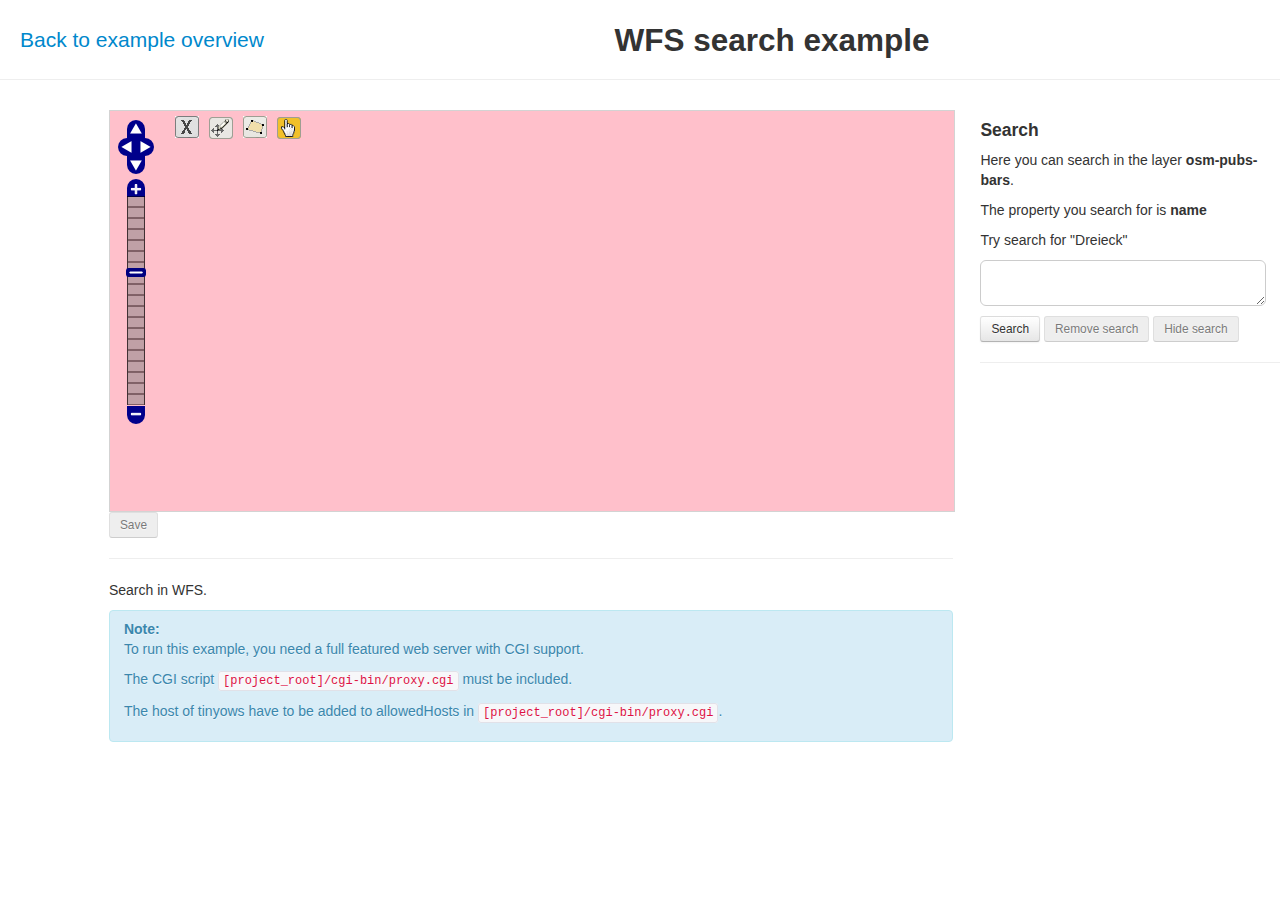
<file: examples/wfs_search.html>
<!doctype html>
<html>
    <head>
        <title>WFS search example</title>
        <link rel="StyleSheet" type="text/css" href="../css/bootstrap.min.css">
        <link rel='StyleSheet' type='text/css' href='../css/theme/default/style.css'>
        <link rel='StyleSheet' type='text/css' href='../css/toolbar.css'>
        <link rel="stylesheet" type='text/css' href="../css/alpaca.css">
        <link rel="stylesheet" type='text/css' href="../css/alpaca-bootstrap.css">
        <link rel="StyleSheet" type="text/css" href="../css/examples.css">
        <script type="text/javascript" src="../lib/OpenLayers-2.12.js"></script>
        <script type="text/javascript" src="../lib/jquery-1.9.1.js"></script>
        <script type="text/javascript" src="../lib/jsts-0.13.2/javascript.util.js"></script>
        <script type="text/javascript" src="../lib/jsts-0.13.2/jsts.js"></script>
        <script type="text/javascript" src="../lib/micro.templating.js"></script>
        <script type="text/javascript" src="../lib/alpaca-full.js"></script>
        <script type="text/javascript" src="../src/gbi.js"></script>
        <script type="text/javascript" src="../src/gbi.widgets/attributeeditor.js"></script>
        <script type="text/javascript">

            OpenLayers.ProxyHost = "/cgi-bin/proxy.cgi?url=";

            $(document).ready(function() {
                editor = new gbi.Editor({
                    map: {
                        element: 'map',
                        center: {
                            lon: 8.2,
                            lat: 53.15,
                            srs: 'EPSG:4326',
                            zoom: 12
                        }
                    }
                });
                var osmLayer = new gbi.Layers.OSM({name: 'OSM'});
                var wfsSearchLayer = new gbi.Layers.WFS({
                    name: 'SearchLayer',
                    url: 'http://ows.terrestris.de/geoserver/terrestris/wfs?',
                    featureNS: '',
                    featureType: 'osm-pubs-bars',
                    geometryName: 'way',
                    typename: '',
                    visibility: false,
                    displayInLayerSwitcher: false,
                    searchProperty: 'name',
                    symbolizers: {
                        "Point": {
                            pointRadius: 8,
                            fillColor: "#ccc",
                            fillOpacity: 1,
                            strokeWidth: 1,
                            strokeOpacity: 1,
                            strokeColor: "#D6311E"
                    }}
                });
                editor.addLayer(osmLayer)
                editor.addLayer(wfsSearchLayer);

                var toolbar = new gbi.Toolbar(editor);

                var attributeEditor = new gbi.widgets.AttributeEditor(editor, {
                    allowNewAttributes: false,
                    editable: false,
                    allowSchemaLoad: false
                });

                $('#start_search').click(function() {
                    if (wfsSearchLayer) {
                        wfsSearchLayer.visible(false);
                        wfsSearchLayer.unSelectAllFeatures();
                        wfsSearchLayer.olLayer.filter = null;
                        wfsSearchLayer.olLayer.removeAllFeatures();
                    }

                    var value = $('#search_value').val();

                    wfsSearchLayer.visible(true)
                    if (value) {
                        value = value.split("\n")
                        wfsSearchLayer.filter(
                            wfsSearchLayer.olLayer.searchProperty, value
                        );
                        $('#remove_search').removeAttr('disabled');
                    } else {
                        wfsSearchLayer.olLayer.removeAllFeatures();
                        wfsSearchLayer.removeFilter();
                    }
                    $('#hide_searchlayer').removeAttr('disabled');
                    return false;
                });

                $('#remove_search').click(function() {
                    $("#search_value").val('');
                    $(this).prop('disabled', 'disabled');
                    return false;
                });

                $('#hide_searchlayer').click(function() {
                    wfsSearchLayer.visible(false)
                    $(this).prop('disabled', 'disabled');
                    return false;
                });
            });
        </script>
    </head>
    <body>
        <div class="page-header">
            <a href="/examples" class="pull-left ref-back">Back to example overview</a>
            <h2 class="text-center">WFS search example</h2>
        </div>
        <div class="row-fluid">
            <div class="span8 offset1">
                <div id="map"></div>
                <button id="save" disabled="disabled" class="btn btn-small">Save</button>
                <hr>
                <p>Search in WFS.</p>
                <div class="alert alert-info">
                    <strong>Note:</strong>
                    <p>To run this example, you need a full featured web server with CGI support.</p>
                    <p>The CGI script <code>[project_root]/cgi-bin/proxy.cgi</code> must be included.</p>
                    <p>The host of tinyows have to be added to allowedHosts in <code>[project_root]/cgi-bin/proxy.cgi</code>.</p>
                </div>
            </div>
            <div class="span3">
                <h4>Search</h4>
                <p>Here you can search in the layer <b>osm-pubs-bars</b>.</p>
                <p>The property you search for is <b>name</b></p>
                <p>Try search for "Dreieck" </p>
                <textarea id="search_value"></textarea>

                <button class="btn btn-small" id="start_search">Search</button>
                <button class="btn btn-small" id="remove_search" disabled=disabled>Remove search</button>
                <button class="btn btn-small" id="hide_searchlayer" disabled=disabled>Hide search</button>
                <br>
                <hr>
                <br>
                <div id="attributeeditor"></div>
            </div>
        </div>
    </body>
</html>
</file>
<file: css/examples.css>
#map {
    height: 400px;
    width: 100%;
    border: 1px solid lightgray;
}

#measure_toolbar {
    width: 110px;
    float: none;
}

#externalToolbar {
    float: none;
    padding-bottom: 5px;
    left: none;
    overflow: auto;
}

#styleeditor-form {
    max-height: 600px;
    overflow: auto;
    padding-left: 10px;
}
.layermanager-element {
    max-height: 280px;
    overflow: auto;
    margin-bottom: 10px;
}
.attributeeditor-element {
    max-height: 280px;
    overflow: auto;
    margin-top: 10px;
}

.measurement-element {
    height: 60px;
}

.ref-back {
    padding-left: 20px;
    padding-top: 10px;
    font-size: 1.5em;
}

.noUiSlider.horizontal {
    width: 100px;
}

.inline-block {
    display: inline-block;
}

.gbi_widget_legend_color {
    width: 20px;
    height: 20px;
    margin: 2px;
}

.highlight_legend_color {
    border: 2px solid orange;
    margin: 0px;
}

th {
    padding-left: 15px;
    padding-right: 15px;

}

.opacity-1 {
    opacity: 0.1;
}

/* Bootstrap overrides for normal OpenLayers look */
img.olTileImage,
.olPopup img {
    max-width: none;
}
</file>
<file: css/alpaca.css>
/*!
Alpaca Version 1.1.1

Copyright 2013 Gitana Software, Inc.

Licensed under the Apache License, Version 2.0 (the "License"); 
you may not use this file except in compliance with the License. 

You may obtain a copy of the License at 
	http://www.apache.org/licenses/LICENSE-2.0 

Unless required by applicable law or agreed to in writing, software 
distributed under the License is distributed on an "AS IS" BASIS, 
WITHOUT WARRANTIES OR CONDITIONS OF ANY KIND, either express or implied. 
See the License for the specific language governing permissions and 
limitations under the License. 

For more information, please contact Gitana Software, Inc. at this
address:

  info@gitanasoftware.com
*/
.alpaca-hover {
}

.alpaca-clear {
    clear: both;
}

/** Abstract Field **/
.alpaca-field {
}

.alpaca-field-required {
}

.alpaca-field-optional {
}

.alpaca-field-valid {
}

.alpaca-field-invalid {
}

.alpaca-field-readonly {
}

/**
 *  Control Field
 */
.alpaca-controlfield {
    display: block;
    padding: 2px;
    margin: 2px;
}

.alpaca-controlfield * {
    /*background: transparent;*/
}

.alpaca-controlfield-container {
    display: block;
    padding-top: 4px;
    padding-bottom: 4px;
}

.alpaca-controlfield-label
{
    font-size: 1.0em;
    font-weight: bold;
    text-align: left;
    margin-left: 1px;
}

.alpaca-controlfield-helper {
    font-size: 0.75em;
    margin-top: 2px;
}

.alpaca-controlfield-message {
    font-size: 0.85em;
}

.alpaca-controlfield-message-hidden {
    display: none;
}

.alpaca-field-message-container {
}

.alpaca-field-required span.ui-icon-star {
    float: left;
    margin-right: 0.3em;
}

.alpaca-controlfield-helper > span.ui-icon, .alpaca-controlfield-message > span.ui-icon {
    float: left;
    margin-right: .3em;
}

/**
 * Form Controls
 */
input, textarea, select {
    border: 1px solid #555;
    padding: 2px;
    font-size: 1em;
    border-radius: 2px;
    -khtml-border-radius: 2px;
    -moz-border-radius: 2px;
    -webkit-border-radius: 2px;
    -webkit-box-shadow: 0 1px 2px rgba(0, 0, 0, .2);
    -moz-box-shadow: 0 1px 2px rgba(0, 0, 0, .2);
    box-shadow: 0 1px 2px rgba(0, 0, 0, .2);
}

input[type="checkbox"], input[type="radio"] {
    border: 0px;
}

input[type="file"] {
    border: none;
    box-shadow: none;
}

select {
    min-width: 150px;
}

input:focus, textarea:focus {
    outline: none;
    border: 1px solid #058cf5;
}

.alpaca-field-readonly input, .alpaca-field-readonly textarea, input[readonly], textarea[readonly] {
    background-color: #dcdcdc;
    cursor: default;
}

/* BEGIN styles for Text Field */

.alpaca-controlfield-text {
}

DIV.alpaca-controlfield-text .twitter-typeahead .tt-dropdown-menu
{
    background-color: white;
    border: 1px #777 solid;
    padding-left: 10px;
    margin-left: 2px;
    padding-right: 10px;
    color: #ccc;
}

DIV.alpaca-controlfield-text .twitter-typeahead .tt-dropdown-menu P
{
    font-size: 1em;
}

.tt-suggestion.tt-is-under-cursor
{
    background-color: #ccc;
    color: #333;
}

/* END styles for Text Field */

/* BEGIN styles for Date Field, Phone Field, Password Field and Email Field */

.alpaca-controlfield-date {
}

.alpaca-controlfield-date input {
/*    background: url("./images/alpaca-icons.png") no-repeat right -5px;*/
}

.alpaca-controlfield-phone {
}

.alpaca-controlfield-phone input {
/*    background: url("./images/alpaca-icons.png") no-repeat right -85px;*/
}

.alpaca-controlfield-email {
}

.alpaca-controlfield-email input {
/*    background: url("./images/alpaca-icons.png") no-repeat right -45px;*/
}

.alpaca-controlfield-time {
}

.alpaca-controlfield-time input {
/*    background: url("./images/alpaca-icons.png") no-repeat right -125px;*/
}

.alpaca-controlfield-password {
}

.alpaca-controlfield-email > span.ui-icon, .alpaca-controlfield-date > span.ui-icon, .alpaca-controlfield-phone > span.ui-icon {
    float: right;
    margin-left: .3em;
}

.alpaca-controlfield-helper .alpaca-controlfield-helper-text, .alpaca-controlfield-message .alpaca-controlfield-message-text, .alpaca-controlfield-email > input, .alpaca-controlfield-date > input, .alpaca-controlfield-phone > input {
    line-height: 16px;
}

/* END styles for Date Field, Phone Field, Password Field and Email Field */

/* BEGIN styles for Address Map Field */

.alpaca-controlfield-address-mapcanvas {
    height: 300px;
    width: 300px;
    margin: 10px;
}

/* END styles for Address Map Field */

/* BEGIN styles for Checkbox Field */

.alpaca-controlfield-checkbox {
    padding-top: 0.4em;
}

.alpaca-controlfield-checkbox input {
    margin-right: 1em;
}

/* IE < 8 */
.alpaca-controlfield-checkbox {
    *padding-top: 0;
}

/* END styles for Checkbox Field */

/* BEGIN styles for Radio Field */

.alpaca-controlfield-radio {
    padding-top: 0.5em;
}

.alpaca-controlfield-radio input {
    margin-right: 0.3em;
}

.alpaca-controlfield-radio-label {
    margin-right: 0.3em;
}

/* END styles for Radio Field */

/* BEGIN styles for Select Field */

.alpaca-controlfield-select {
}

/* END styles for Select Field */

/* BEGIN styles for Number Field */

.alpaca-controlfield-number {
}

/* END styles for Number Field */

/* BEGIN styles for Integer Field */

.alpaca-controlfield-integer {
}

/* END styles for Integer Field */

/* BEGIN styles for Textarea Field */

.alpaca-controlfield-textarea {
}

/* END styles for Textarea Field */

/* BEGIN styles for WYSIWYG Field */

.alpaca-controlfield-wysiwyg {
}

/* END styles for WYSIWYG Field */

/* BEGIN styles for Button Field */

.alpaca-controlfield-button {
}

/* END styles for Button Field */

/* BEGIN styles for File Field */

.alpaca-controlfield-file {
}

.alpaca-controlfield-file-custom-input {
    position: absolute;
    height: 100px;
    cursor: pointer;
    background: transparent;
    border: 0;
    opacity: 0;
    -moz-opacity: 0;
    filter: progid:DXImageTransform.Microsoft.Alpha(opacity = 0);
    z-index: 999;
}

.alpaca-controlfield-file-custom {
    width: 350px;
    cursor: pointer;
    overflow: hidden;
    padding: 2px;
    position: relative;
}

.alpaca-controlfield-file-custom-disabled {
    opacity: .5;
    filter: progid:DXImageTransform.Microsoft.Alpha(opacity = 0);
    cursor: default;
}

.alpaca-controlfield-file-custom-feedback {
    display: block;
    margin: 1px 1px 1px 5px;
    font-style: italic;
    padding: .3em .6em;
}

.alpaca-controlfield-file-custom-feedback-populated {
    font-style: normal;
    font-weight: bold;
    padding-left: 20px;
}

/* END styles for File Field */

/* BEGIN styles for Editor Field */

.alpaca-controlfield-editor
{
    position: relative;
    width: 100%;
    height: 300px;
    border: 1px #ccc solid;
}

.alpaca-controlfield-editor .control-field-editor-el
{
    position:absolute;
    top:0;
    bottom:0;
    left: 0;
    right:0
}

/* END styles for Editor Field */

/* BEGIN styles for JSON Field */

.alpaca-controlfield .alpaca-controlfield-json textarea {
    font-family: "Courier New";
    font-size: 0.9em;
    font-style: italic;
}

/* END styles for JSON Field */

/* BEGIN styles for Hidden Field */
.alpaca-controlfield-hidden {
    display: none;
}
/* END styles for Hidden Field */

/* BEGIN styles for Container Field (Fieldset) */

.alpaca-fieldset {
    padding: 4px;
    margin: 4px;
    overflow: auto;
    position: relative;
}

fieldset.alpaca-fieldset {
    /*margin: 0.5em 1em 1em 0px;*/
    margin-top: 0.5em;
    margin-right: 0px;
    margin-left: 0px;
    margin-bottom: 0.5em;
}

legend.alpaca-fieldset-legend {
    font-size: 1.1em;
    text-align: left;
    bottom: -1px;
}

.alpaca-fieldset-legend {
    font-size: 1.0em;
    font-weight: bold;
    text-align: left;
}

.alpaca-fieldset-helper {
    padding-top: 10px;
    padding-bottom: 5px;
    clear: both;
}

.alpaca-fieldset-items-container {
    padding-top: 5px;
    /**padding-bottom: 5px;**/
    clear: both;
}

.alpaca-fieldset-legend-link {
    float: left;
    margin-right: 0.3em;
}

/* END styles for Container Field (Fieldset) */

/* BEGIN styles for Array Field */

.alpaca-fieldset-array-item-toolbar {
    padding: 1px;
    margin: 0px 2px 0px 2px;
    font-size: 0.75em;
}

.alpaca-fieldset-array-toolbar {
    padding: 10px 4px;
}

.alpaca-fieldset-array-item-toolbar-disabled {
    opacity: .5;
}

.alpaca-fieldset-array-item-toolbar-add {
}

.alpaca-fieldset-array-item-toolbar-remove {
}

.alpaca-fieldset-array-item-toolbar-up {
}

.alpaca-fieldset-array-item-toolbar-down {
}

/* END styles for Array Field */

/* BEGIN styles for Form */

.alpaca-form {
    margin-top: 15px;
    margin-left: 15px;
}

.alpaca-form-buttons-container {
    clear: both;
    display: block;
    margin: 5px 0 5px 0;
}

.alpaca-form-button {
}

.alpaca-form-button-print {
}

.alpaca-form-button-reload {
}

.alpaca-form-button-save {
}

.alpaca-form-button-view-switcher {
    position: absolute;
    float: left;
    font-size: 1em;
    padding: 8px 3px 3px;
    zIndex: 999999;
}

.alpaca-form-button-view-switcher ul {
    listStyle: none;
    margin: 0;
    padding: 0;
    overflow: auto;
}

.alpaca-form-button-view-switcher ul li {
    padding: 2px;
    margin: 1px;
    clear: left;
    float: left;
}

.alpaca-form-button-view-switcher ul li a {
    text-decoration: none;
}

.alpaca-form-buttons-container input {
    margin-right: 4px;
}

.alpaca-form-buttons-container input.alpaca-form-button:hover {
    background: #FFFFCC;
}

/* END styles for Form */

/* BEGIN styles for VIEW: DISPLAY */

div.alpaca-fieldset {
    display: block;
    border: none;
    margin: 1.5em 1em 1em 0px;
}

div.alpaca-fieldset-legend {
}

.alpaca-data-container {
    margin: 5px 5px 5px 5px;
    padding: 5px 5px 5px 5px;
    display: block;
}

.alpaca-data {
    text-align: left;
    padding-left: 10px;
}

.alpaca-data-label {
    float: left;
    min-width: 100px;
    clear: both;
    font-weight: bold;
    display: block;
}

/* END styles for VIEW: DISPLAY */

/* BEGIN styles for Wizard */

.alpaca-wizard-status-bar {
    list-style: none;
    overflow: hidden;
    margin: 10px 0px 10px 0px;
    padding: 0px;
    counter-reset: step;
    float: left;
}

.alpaca-wizard-status-bar li {
    float: left;
}

.alpaca-wizard-status-bar li span {
    display: block;
    font-size: 1.2em;
}

.alpaca-wizard-status-bar li div {
    display: block;
    position: relative;
    padding: 2px 25px 2px 30px;
}

.alpaca-wizard-status-bar li div:before {
    font-size: 1em;
    position: absolute;
    top: 50%;
    left: 5px;
    margin-top: -8px;
    text-align: center;
    font-weight: bold;
    padding: 2px 6px;
    counter-increment: step;
    content: counter(step);
}

.alpaca-wizard-status-bar li div strong {
    font-weight: normal
}

.alpaca-wizard-status-bar li.current {
}

.alpaca-wizard-status-bar li.current-has-next {
}

.alpaca-wizard-title {
    font-size: 1.2em;
    margin: 0px;
    padding: 10px 0px;
    font-weight: bold;
}

.alpaca-wizard-desc {
    font-size: 0.9em;
    margin: 0px;
    padding: 5px 0px;
}

.alpaca-wizard-step-title {
    font-size: 1em;
    margin: 0px;
    padding: 10px 0px;
    text-decoration: underline;
    font-weight: bold;
}

.alpaca-wizard-nav-bar {
    clear: both;
    float: right;
}

.alpaca-wizard-button {
}

.alpaca-wizard-button:hover {
}

.alpaca-wizard-button-back {
}

.alpaca-wizard-button-next {
}

/* END styles for Wizard */

/** BEGIN view-web-list **/

fieldset.alpaca-view-web-list
{
    border-left: none;
    border-bottom: none;
    border-right: none;
    padding-right: 3em;
}

fieldset.alpaca-view-web-list.fieldset-collapsed
{
    border: solid 1px;
}

.alpaca-view-web-list .alpaca-controlfield-label {
    display: inline-block;
    vertical-align: top;
    padding-top: 0.5em;
}

.alpaca-view-web-list .alpaca-controlfield-label {
    width: 130px;
}

fieldset.alpaca-view-list legend {
    /* to make chrome not wrapping text */
    font-size: 1.01em
}

.alpaca-controlfield.alpaca-view-web-list
{
    display:inline-block;
}

SPAN.alpaca-view-web-list label.alpaca-controlfield-label
{
    font-size: 1.0em;
    font-weight: bold !important;
    text-align: left;
    white-space: nowrap;
}

.alpaca-view-web-list DIV.alpaca-controlfield-container
{
    display:inline-block;
}

.alpaca-controlfield-label-list-view {
    width: 100px;
    display: inline-block;
    vertical-align: top;
    padding-top: 0.5em;
}

.alpaca-fieldset-message-list-view {
    float: left;
    margin-right: .3em;
}

.alpaca-controlfield-item-label-list-view {
    width: 100px;
    display: inline-block;
    vertical-align: top;
    padding-top: 0.25em;
}

ol.alpaca-fieldset-itemscontainer-list-view-top {
    padding-left :0;
}

li.alpaca-fieldset-itemcontainer-list-view-top {
    list-style:none;
}

.alpaca-item-container-first
{

}

.alpaca-item-container-last
{

}

.alpaca-fieldset-items-container-empty
{
    padding-top: 0px;
    padding-bottom: 0px;
}

/** END view-web-list **/

/* BEGIN styles for VIEW: TWO COLUMN */

.alpaca-layout-two-column-mask {
    overflow: auto;
    width: 100%;
    min-width: 600px;
    display: inline-block;
}

.alpaca-layout-two-column-left {
    overflow: auto;
    display: inline-block;
    padding: 5px;
    vertical-align: top;
}

.alpaca-layout-two-column-right {
    overflow: auto;
    display: inline-block;
    padding: 5px;
    vertical-align: top;
}


fieldset.alpaca-fieldset-no-legend {
    border: none;
}

/* END styles for VIEW: TWO COLUMN */

/* BEGIN styles for VIEW: VIEW_WEB_EDIT_YAML */

fieldset.alpaca-view-web-edit-yaml.alpaca-fieldset {
    border: solid 1px;
    border-radius: 5px;
    margin: 1px 0 0 0;
    padding-top: 4px;
    padding-bottom: 2px;
}

/*hide the arrow icon before the fieldset name*/
fieldset.alpaca-view-web-edit-yaml legend.alpaca-fieldset-legend span {
    display: none;
}

/* make the fonts the right size */
fieldset.alpaca-view-web-edit-yaml legend.alpaca-fieldset-legend {
	font-size: 1em;
}

fieldset.alpaca-view-web-edit-yaml.fieldset-collapsed {
    border: none;
    margin: 1px 1px 1px 1px;
}

fieldset.alpaca-view-web-edit-yaml legend.alpaca-fieldset-legend.legend-expanded:after {
    content: url("./images/down.png");
    padding-left: 5px;
}
fieldset.alpaca-view-web-edit-yaml legend.alpaca-fieldset-legend.legend-collapsed:after {
    content: url("./images/left.png");
    padding-left: 5px;
}

/*sort out the text boxes so that they disappear when not focused */
fieldset.alpaca-view-web-edit-yaml span:not(.alpaca-field-focused) div.alpaca-controlfield-text input {
    background: none;
    border: none;
    box-shadow: none;
    margin-top: 2px;
    margin-left: 2px;
    margin-bottom: 2px;
    margin-right: 2px;
}

fieldset.alpaca-view-web-edit-yaml {
    font-family: courier;
    padding-right: 1em;
    padding-top: 0px;
}

fieldset.alpaca-view-web-edit-yaml div.alpaca-controlfield-checkbox {
	margin-top: 4px;
	margin-bottom: 4px;
}

fieldset.alpaca-view-web-edit-yaml div.alpaca-controlfield-select {
	margin-bottom: 1px;
}
fieldset.alpaca-view-web-edit-yaml div.alpaca-controlfield-radio div.alpaca-controlfield-radio {
	padding-top: 3px;
	padding-bottom: 4px;
}

fieldset.alpaca-view-web-edit-yaml > input,
fieldset.alpaca-view-web-edit-yaml > select,
fieldset.alpaca-view-web-edit-yaml > label
{
    font-family: courier;
}

span.alpaca-view-web-edit-yaml .alpaca-controlfield-label {
    width: 175px;
    padding-top: 3px;
    padding-left: 3px;
    display: inline-block;
    vertical-align: top;
}

span.alpaca-view-web-edit-yaml div.alpaca-controlfield-container {
	padding-top: 0px;
	padding-bottom: 0px;
}

span.alpaca-view-web-edit-yaml div.alpaca-controlfield-container > input,
span.alpaca-view-web-edit-yaml div.alpaca-controlfield-container > select
{
    padding: 1px 1px 1px 1px;
}

fieldset.alpaca-view-web-edit-yaml span.alpaca-field {
	padding-top: 0px;
	padding-bottom: 0px;
	margin-top: 0px;
	margin-bottom: 0px;
}

fieldset.alpaca-view-web-edit-yaml ol.alpaca-fieldset-items-container {
    margin-top: 0px;
    margin-bottom: 0px;
    padding-top: 0px;
    padding-bottom: 0px;
}


/* make the array item toolbar float, without displacing any other elements */
fieldset.alpaca-view-web-edit-yaml div.alpaca-fieldset-array-item-toolbar {
    position: absolute;
    z-index: 99999;
    right: 15px;
}


fieldset.alpaca-view-web-edit-yaml .ui-button-icon-only .ui-button-text, .ui-button-icons-only .ui-button-text {
	padding: 2px;
}

/* END styles for the view VIEW_WEB_EDIT_YAML */

/* BEGIN styles for the view VIEW_WEB_EDIT_INLINE */

.alpaca-inline .alpaca-inline-item-container {
    float: left;
}

.alpaca-inline-item-container .alpaca-inline .alpaca-fieldset, .alpaca-inline-item-container  .alpaca-fieldset.alpaca-inline {
	margin: 0 1.5em;
	padding: 0;
}

.alpaca-inline-item-container .alpaca-fieldset-array-item-toolbar {
	width: 60px;
	float: right;
	margin-top: 0.7em;
}

.alpaca-inline .alpaca-fieldset-items-container {
	margin: 0em 1em;
	padding: 0;
}

.alpaca-inline select {
	min-width: 0px;
}

#module-settings input:focus, textarea:focus {
	border-width: 1px;
}


/* To Remove up/down buttons on items

.alpaca-inline-item-container .alpaca-fieldset-array-item-toolbar .alpaca-fieldset-array-item-toolbar-up,
.alpaca-inline-item-container .alpaca-fieldset-array-item-toolbar .alpaca-fieldset-array-item-toolbar-down {
{
	display: none;
}
*/

/* To hide labels of inlined fields

.alpaca-inline-item-container .alpaca-inline .alpaca-controlfield-label, .alpaca-inline-item-container .alpaca-inline .alpaca-fieldset-legend {
	display: none;
}

*/

/* END styles for VIEW: VIEW_WEB_EDIT_INLINE */
</file>
<file: css/theme/default/style.css>
div.olMap {
    z-index: 0;
    padding: 0 !important;
    margin: 0 !important;
    cursor: default;
}

div.olMapViewport {
    text-align: left;
}

div.olLayerDiv {
   -moz-user-select: none;
   -khtml-user-select: none;
}

.olLayerGoogleCopyright {
    left: 2px;
    bottom: 2px;
}
.olLayerGoogleV3.olLayerGoogleCopyright {
    right: auto !important;
}
.olLayerGooglePoweredBy {
    left: 2px;
    bottom: 15px;
}
.olLayerGoogleV3.olLayerGooglePoweredBy {
    bottom: 15px !important;
}
.olControlAttribution {
    font-size: smaller;
    right: 3px;
    bottom: 4.5em;
    position: absolute;
    display: block;
}
.olControlScale {
    right: 3px;
    bottom: 3em;
    display: block;
    position: absolute;
    font-size: smaller;
}
.olControlScaleLine {
   display: block;
   position: absolute;
   left: 10px;
   bottom: 15px;
   font-size: xx-small;
}
.olControlScaleLineBottom {
   border: solid 2px black;
   border-bottom: none;
   margin-top:-2px;
   text-align: center;
}
.olControlScaleLineTop {
   border: solid 2px black;
   border-top: none;
   text-align: center;
}

.olControlPermalink {
    right: 3px;
    bottom: 1.5em;
    display: block;
    position: absolute;
    font-size: smaller;
}

div.olControlMousePosition {
    bottom: 0;
    right: 3px;
    display: block;
    position: absolute;
    font-family: Arial;
    font-size: smaller;
}

.olControlOverviewMapContainer {
    position: absolute;
    bottom: 0;
    right: 0;
}

.olControlOverviewMapElement {
    padding: 10px 18px 10px 10px;
    background-color: #00008B;
    -moz-border-radius: 1em 0 0 0;
}

.olControlOverviewMapMinimizeButton,
.olControlOverviewMapMaximizeButton {
    height: 18px;
    width: 18px;
    right: 0;
    bottom: 80px;
    cursor: pointer;
}

.olControlOverviewMapExtentRectangle {
    overflow: hidden;
    background-image: url("img/blank.gif");
    cursor: move;
    border: 2px dotted red;
}
.olControlOverviewMapRectReplacement {
    overflow: hidden;
    cursor: move;
    background-image: url("img/overview_replacement.gif");
    background-repeat: no-repeat;
    background-position: center;
}

.olLayerGeoRSSDescription {
    float:left;
    width:100%;
    overflow:auto;
    font-size:1.0em;
}
.olLayerGeoRSSClose {
    float:right;
    color:gray;
    font-size:1.2em;
    margin-right:6px;
    font-family:sans-serif;
}
.olLayerGeoRSSTitle {
    float:left;font-size:1.2em;
}

.olPopupContent {
    padding:5px;
    overflow: auto;
}

.olControlNavigationHistory {
   background-image: url("img/navigation_history.png");
   background-repeat: no-repeat;
   width:  24px;
   height: 24px;

}
.olControlNavigationHistoryPreviousItemActive {
  background-position: 0 0;
}
.olControlNavigationHistoryPreviousItemInactive {
   background-position: 0 -24px;
}
.olControlNavigationHistoryNextItemActive {
   background-position: -24px 0;
}
.olControlNavigationHistoryNextItemInactive {
   background-position: -24px -24px;
}

div.olControlSaveFeaturesItemActive {
    background-image: url(img/save_features_on.png);
    background-repeat: no-repeat;
    background-position: 0 1px;
}
div.olControlSaveFeaturesItemInactive {
    background-image: url(img/save_features_off.png);
    background-repeat: no-repeat;
    background-position: 0 1px;
}

.olHandlerBoxZoomBox {
    border: 2px solid red;
    position: absolute;
    background-color: white;
    opacity: 0.50;
    font-size: 1px;
    filter: alpha(opacity=50);
}
.olHandlerBoxSelectFeature {
    border: 2px solid blue;
    position: absolute;
    background-color: white;
    opacity: 0.50;
    font-size: 1px;
    filter: alpha(opacity=50);
}

.olControlPanPanel {
    top: 10px;
    left: 5px;
}

.olControlPanPanel div {
    background-image: url(img/pan-panel.png);
    height: 18px;
    width: 18px;
    cursor: pointer;
    position: absolute;
}

.olControlPanPanel .olControlPanNorthItemInactive {
    top: 0;
    left: 9px;
    background-position: 0 0;
}
.olControlPanPanel .olControlPanSouthItemInactive {
    top: 36px;
    left: 9px;
    background-position: 18px 0;
}
.olControlPanPanel .olControlPanWestItemInactive {
    position: absolute;
    top: 18px;
    left: 0;
    background-position: 0 18px;
}
.olControlPanPanel .olControlPanEastItemInactive {
    top: 18px;
    left: 18px;
    background-position: 18px 18px;
}

.olControlZoomPanel {
    top: 71px;
    left: 14px;
}

.olControlZoomPanel div {
    background-image: url(img/zoom-panel.png);
    position: absolute;
    height: 18px;
    width: 18px;
    cursor: pointer;
}

.olControlZoomPanel .olControlZoomInItemInactive {
    top: 0;
    left: 0;
    background-position: 0 0;
}

.olControlZoomPanel .olControlZoomToMaxExtentItemInactive {
    top: 18px;
    left: 0;
    background-position: 0 -18px;
}

.olControlZoomPanel .olControlZoomOutItemInactive {
    top: 36px;
    left: 0;
    background-position: 0 18px;
}

/*
 * When a potential text is bigger than the image it move the image
 * with some headers (closes #3154)
 */
.olControlPanZoomBar div {
    font-size: 1px;
}

.olPopupCloseBox {
  background: url("img/close.gif") no-repeat;
  cursor: pointer;
}

.olFramedCloudPopupContent {
    padding: 5px;
    overflow: auto;
}

.olControlNoSelect {
 -moz-user-select: none;
 -khtml-user-select: none;
}

.olImageLoadError {
    background-color: pink;
    opacity: 0.5;
    filter: alpha(opacity=50); /* IE */
}

/**
 * Cursor styles
 */

.olCursorWait {
    cursor: wait;
}
.olDragDown {
    cursor: move;
}
.olDrawBox {
    cursor: crosshair;
}
.olControlDragFeatureOver {
    cursor: move;
}
.olControlDragFeatureActive.olControlDragFeatureOver.olDragDown {
    cursor: -moz-grabbing;
}

/**
 * Layer switcher
 */
.olControlLayerSwitcher {
    position: absolute;
    top: 25px;
    right: 0;
    width: 20em;
    font-family: sans-serif;
    font-weight: bold;
    margin-top: 3px;
    margin-left: 3px;
    margin-bottom: 3px;
    font-size: smaller;
    color: white;
    background-color: transparent;
}

.olControlLayerSwitcher .layersDiv {
    padding-top: 5px;
    padding-left: 10px;
    padding-bottom: 5px;
    padding-right: 10px;
    background-color: darkblue;
}

.olControlLayerSwitcher .layersDiv .baseLbl,
.olControlLayerSwitcher .layersDiv .dataLbl {
    margin-top: 3px;
    margin-left: 3px;
    margin-bottom: 3px;
}

.olControlLayerSwitcher .layersDiv .baseLayersDiv,
.olControlLayerSwitcher .layersDiv .dataLayersDiv {
    padding-left: 10px;
}

.olControlLayerSwitcher .maximizeDiv,
.olControlLayerSwitcher .minimizeDiv {
    width: 18px;
    height: 18px;
    top: 5px;
    right: 0;
    cursor: pointer;
}

.olBingAttribution {
    color: #DDD;
}
.olBingAttribution.road {
    color: #333;
}

.olGoogleAttribution.hybrid, .olGoogleAttribution.satellite {
    color: #EEE;
}
.olGoogleAttribution {
    color: #333;
}
span.olGoogleAttribution a {
    color: #77C;
}
span.olGoogleAttribution.hybrid a, span.olGoogleAttribution.satellite a {
    color: #EEE;
}

/**
 * Editing and navigation icons.
 * (using the editing_tool_bar.png sprint image)
 */
.olControlNavToolbar ,
.olControlEditingToolbar {
    margin: 5px 5px 0 0;
}
.olControlNavToolbar div,
.olControlEditingToolbar div {
    background-image: url("img/editing_tool_bar.png");
    background-repeat: no-repeat;
    margin: 0 0 5px 5px;
    width: 24px;
    height: 22px;
    cursor: pointer
}
/* positions */
.olControlEditingToolbar {
    right: 0;
    top: 0;
}
.olControlNavToolbar {
    top: 295px;
    left: 9px;
}
/* layouts */
.olControlEditingToolbar div {
    float: right;
}
/* individual controls */
.olControlNavToolbar .olControlNavigationItemInactive,
.olControlEditingToolbar .olControlNavigationItemInactive {
    background-position: -103px -1px;
}
.olControlNavToolbar .olControlNavigationItemActive ,
.olControlEditingToolbar .olControlNavigationItemActive  {
    background-position: -103px -24px;
}
.olControlNavToolbar .olControlZoomBoxItemInactive {
    background-position: -128px -1px;
}
.olControlNavToolbar .olControlZoomBoxItemActive  {
    background-position: -128px -24px;
}
.olControlEditingToolbar .olControlDrawFeaturePointItemInactive {
    background-position: -77px -1px;
}
.olControlEditingToolbar .olControlDrawFeaturePointItemActive {
    background-position: -77px -24px;
}
.olControlEditingToolbar .olControlDrawFeaturePathItemInactive {
    background-position: -51px -1px;
}
.olControlEditingToolbar .olControlDrawFeaturePathItemActive {
    background-position: -51px -24px;
}
.olControlEditingToolbar .olControlDrawFeaturePolygonItemInactive{
    background-position: -26px -1px;
}
.olControlEditingToolbar .olControlDrawFeaturePolygonItemActive {
    background-position: -26px -24px;
}

div.olControlZoom {
    position: absolute;
    top: 8px;
    left: 8px;
    background: rgba(255,255,255,0.4);
    border-radius: 4px;
    padding: 2px;
}
div.olControlZoom a {
    display: block;
    margin: 1px;
    padding: 0;
    color: white;
    font-size: 18px;
    font-family: 'Lucida Grande', Verdana, Geneva, Lucida, Arial, Helvetica, sans-serif;
    font-weight: bold;
    text-decoration: none;
    text-align: center;
    height: 22px;
    width:22px;
    line-height: 19px;
    background: #130085; /* fallback for IE - IE6 requires background shorthand*/
    background: rgba(0, 60, 136, 0.5);
    filter: alpha(opacity=80);
}
div.olControlZoom a:hover {
    background: #130085; /* fallback for IE */
    background: rgba(0, 60, 136, 0.7);
    filter: alpha(opacity=100);
}
@media only screen and (max-width: 600px) {
    div.olControlZoom a:hover {
        background: rgba(0, 60, 136, 0.5);
    }
}
a.olControlZoomIn {
    border-radius: 4px 4px 0 0;
}
a.olControlZoomOut {
    border-radius: 0 0 4px 4px;
}


/**
 * Animations
 */

.olLayerGrid .olTileImage {
    -webkit-transition: opacity 0.2s linear;
    -moz-transition: opacity 0.2s linear;
    -o-transition: opacity 0.2s linear;
    transition: opacity 0.2s linear;
}
</file>
<file: css/toolbar.css>
/* Draw Control */
.customEditingToolbar {
    float: right;
    left: 60px;
    height: 30px;
    min-width: 68px;
}
.customEditingToolbar div {
    float: right;
    margin: 5px;
    width: 24px;
    height: 24px;
}
.olControlNavigationItemActive {
    background-image: url(../img/multi_toolbar.png);
    background-repeat: no-repeat;
    background-position: -103px -23px;
}
.olControlNavigationItemInactive {
    background-image: url(../img/multi_toolbar.png);
    background-repeat: no-repeat;
    background-position: -103px -0px;
}

.olControlDrawFeaturePointItemInactive {
    background-image: url(../img/draw_point_off.png);
    background-repeat: no-repeat;
}

.olControlDrawFeaturePointItemActive {
    background-image: url(../img/draw_point_on.png);
    background-repeat: no-repeat;
}

.olControlDrawFeatureLineItemInactive {
    background-image: url(../img/draw_line_off.png);
    background-repeat: no-repeat;
}

.olControlDrawFeatureLineItemActive {
    background-image: url(../img/draw_line_on.png);
    background-repeat: no-repeat;
}

.olControlDrawFeaturePolygonItemInactive {
    background-image: url(../img/draw_polygon_off.png);
    background-repeat: no-repeat;
}
.olControlDrawFeaturePolygonItemActive {
    background-image: url(../img/draw_polygon_on.png);
    background-repeat: no-repeat;
}
.olControlModifyFeatureItemActive {
    background-image: url(../img/multi_toolbar.png);
    background-repeat: no-repeat;
    background-position: -128px -23px;
}
.olControlModifyFeatureItemInactive {
    background-image: url(../img/multi_toolbar.png);
    background-repeat: no-repeat;
    background-position: -128px 0px;
}

/* Draw Rectangle */
.olControlDrawFeatureRectItemInactive {
    background-image: url(../img/draw_rectangle_off.png);
    background-repeat: no-repeat;
}
.olControlDrawFeatureRectItemActive {
    background-image: url(../img/draw_rectangle_on.png);
    background-repeat: no-repeat;
}

.olControlSplitFeatureItemActive {
    background-image: url(../img/cut_on.png);
    background-repeat: no-repeat;
}

.olControlSplitFeatureItemInactive {
    background-image: url(../img/cut_off.png);
    background-repeat: no-repeat;
}

.olControlSplitFeatureItemInactive.itemDisabled {
    background-image: url(../img/cut_disabled.png);
    background-repeat: no-repeat;
}



.olControlMergeFeatureItemInactive.itemDisabled {
    background-image: url(../img/union_disabled.png);
    background-repeat: no-repeat;
}
.olControlMergeFeatureItemInactive.unmergeActive {
    background-image: url(../img/union_split.png);
    background-repeat: no-repeat;
}
.olControlMergeFeatureItemInactive {
    background-image: url(../img/union_off.png);
    background-repeat: no-repeat;
}

.olControlMergeFeatureItemActive {
    background-image: url(../img/union_on.png);
    background-repeat: no-repeat;
}

div.olControlCopyFeaturesItemActive {
    background-image: url(../img/copy_on.png);
    background-repeat: no-repeat;
}
div.olControlCopyFeaturesItemInactive {
    background-image: url(../img/copy_off.png);
    background-repeat: no-repeat;
}
.olControlCopyFeaturesItemInactive.itemDisabled {
    background-image: url(../img/copy_disabled.png);
    background-repeat: no-repeat;
}


/* Delete */
.olControlDeleteFeatureItemActive {
    background-image: url(../img/delete_on.png);
    background-repeat: no-repeat;
}

.olControlDeleteFeatureItemInactive.itemDisabled {
    background-image: url(../img/delete_disabled.png);
    background-repeat: no-repeat;
}
.olControlDeleteFeatureItemInactive {
    background-image: url(../img/delete_off.png);
    background-repeat: no-repeat;
}

/* Measure Toolbar */
div.olControlMeasureLineItemActive {
    background-image: url(../img/multi_toolbar.png);
    background-repeat: no-repeat;
    background-position: -228px -23px
}
div.olControlMeasureLineItemInactive {
    background-image: url(../img/multi_toolbar.png);
    background-repeat: no-repeat;
    background-position: -228px 0px;
}

div.olControlMeasurePointItemInactive {
    background-image: url(../img/measure_point_off.png);
    background-repeat: no-repeat;
}
div.olControlMeasurePointItemActive {
    background-image: url(../img/measure_point_on.png);
    background-repeat: no-repeat;
}

div.olControlMeasurePolygonItemInactive {
    background-image: url(../img/measure_polygon_off.png);
    background-repeat: no-repeat;
}
div.olControlMeasurePolygonItemActive {
    background-image: url(../img/measure_polygon_on.png);
    background-repeat: no-repeat;
}


div.olControlSaveFeaturesItemActive {
    background-image: url(../img/multi_toolbar.png);
    background-repeat: no-repeat;
    background-position: -178px -23px;
}
div.olControlSaveFeaturesItemInactive {
    background-image: url(../img/multi_toolbar.png);
    background-repeat: no-repeat;
    background-position: -178px 0px;
}
div.olControlSelectFeatureItemActive {
    background-image: url(../img/multi_toolbar.png);
    background-repeat: no-repeat;
    background-position: -253px -23px;
}
div.olControlSelectFeatureItemInactive {
    background-image: url(../img/multi_toolbar.png);
    background-repeat: no-repeat;
    background-position: -253px 0px;
}
div.olControlCopyFeatureItemActive {
    background-image: url(../img/multi_toolbar.png);
    background-repeat: no-repeat;
    background-position: -77px -23px;
}
div.olControlCopyFeatureItemInactive {
    background-image: url(../img/multi_toolbar.png);
    background-repeat: no-repeat;
    background-position: -77px 0px;
}

div.olControlSnappItemActive {
    background-image: url(../img/missing_on.png);
    background-repeat: no-repeat;
}
div.olControlSnappItemInactive {
    background-image: url(../img/missing_off.png);
    background-repeat: no-repeat;
}
</file>
<file: css/layermanager.css>
.gbi_widgets_LayerManager {
    position: absolute;
    top: 8px;
    right: 0px;
    z-index: 1005;
}
.gbi_widgets_LayerManager_LayerSwitcher {
    color: white;
    background-color: darkblue;
    padding-left: 15px;
    padding-right: 5px;
}

.gbi_widgets_LayerManager_LayerSwitcher ul {
    padding: 0px;
    list-style-type: none;
}

.gbi_widgets_LayerManager_LayerSwitcher li {
    list-style-type: none;
}

.gbi_widgets_LayerManager_LayerSwitcher div {
    min-width: 80px;
    display: inline-block;
}

.gbi_widgets_LayerManager_Maximize {
    background-image: url(../img/layer-switcher-maximize.png);
    height: 18px;
    width: 18px;
    background-repeat: no-repeat;
    margin-top: 5px;
    float: right;
}

.gbi_widgets_LayerManager_Minimize {
    background-image: url(../img/layer-switcher-minimize.png);
    height: 18px;
    width: 18px;
    background-repeat: no-repeat;
    margin-top: 5px;
    float: right;
}
</file>
<file: css/nouislider.fox.css>
.noUiSlider,
	.noUiSlider * {
-webkit-box-sizing: border-box;
   -moz-box-sizing: border-box;
		box-sizing: border-box;
-webkit-user-select: none;
   -moz-user-select: none;
	-ms-user-select: none;
		display: block;
		cursor: default;
	}
	.noUiSlider {
		position: relative;
	}
	.noUiSlider a {
		position: absolute;
		z-index: 1;
	}
	.noUiSlider a:nth-child(2) {
		background: inherit !important;
	}
	.noUiSlider.vertical a {
		width: 100%;
		bottom: 0;
	}
	.noUiSlider.horizontal a {
		height: 100%;
		right: 0;
	}
@media screen and (-ms-high-contrast: active), (-ms-high-contrast: none) {
	.noUiSlider:before,
	body.TOUCH,
	.noUiSlider div {
		-ms-touch-action: none;
	}
	.noUiSlider:before {
		display: block;
		position: absolute;
		width: 150%;
		left: -25%;
		height: 400%;
		top: -150%;
		content: "";
		z-index: -1;
	}
	.noUiSlider.vertical:before {
		width: 400%;
		left: -150%;
		height: 150%;
		top: -25%;
	}
}
	.noUiSlider {
		border: 1px solid #908d84;
		border-radius: 3px;
	}
	.noUiSlider.connect a,
	.noUiSlider.connect.lower {
		background: #b2a98f;
	}
	.noUiSlider,
	.noUiSlider.connect.lower a {
		background: #d9d7cb;
		box-shadow: inset 0px 1px 7px #b6b4a8
	}
	.noUiSlider.disabled,
	.noUiSlider.disabled.connect.lower a {
		background: #ccc;
		box-shadow: none;
	}
	.noUiSlider div {
		height: 18px;
		width: 18px;
		border: 1px solid #99968f;
		border-radius: 3px;
		background: #efefe7;
	}
	.noUiSlider.disabled div {
		background: transparent;
	}
	.noUiSlider.horizontal {
		width: 300px;
		height: 10px;
	}
	.noUiSlider.horizontal div {
		margin: -5px 0 0 -9px;
	}
	.noUiSlider.vertical {
		width: 10px;
		height: 300px;
	}
	.noUiSlider.vertical div {
		margin: -9px 0 0 -5px;
	}
</file>
